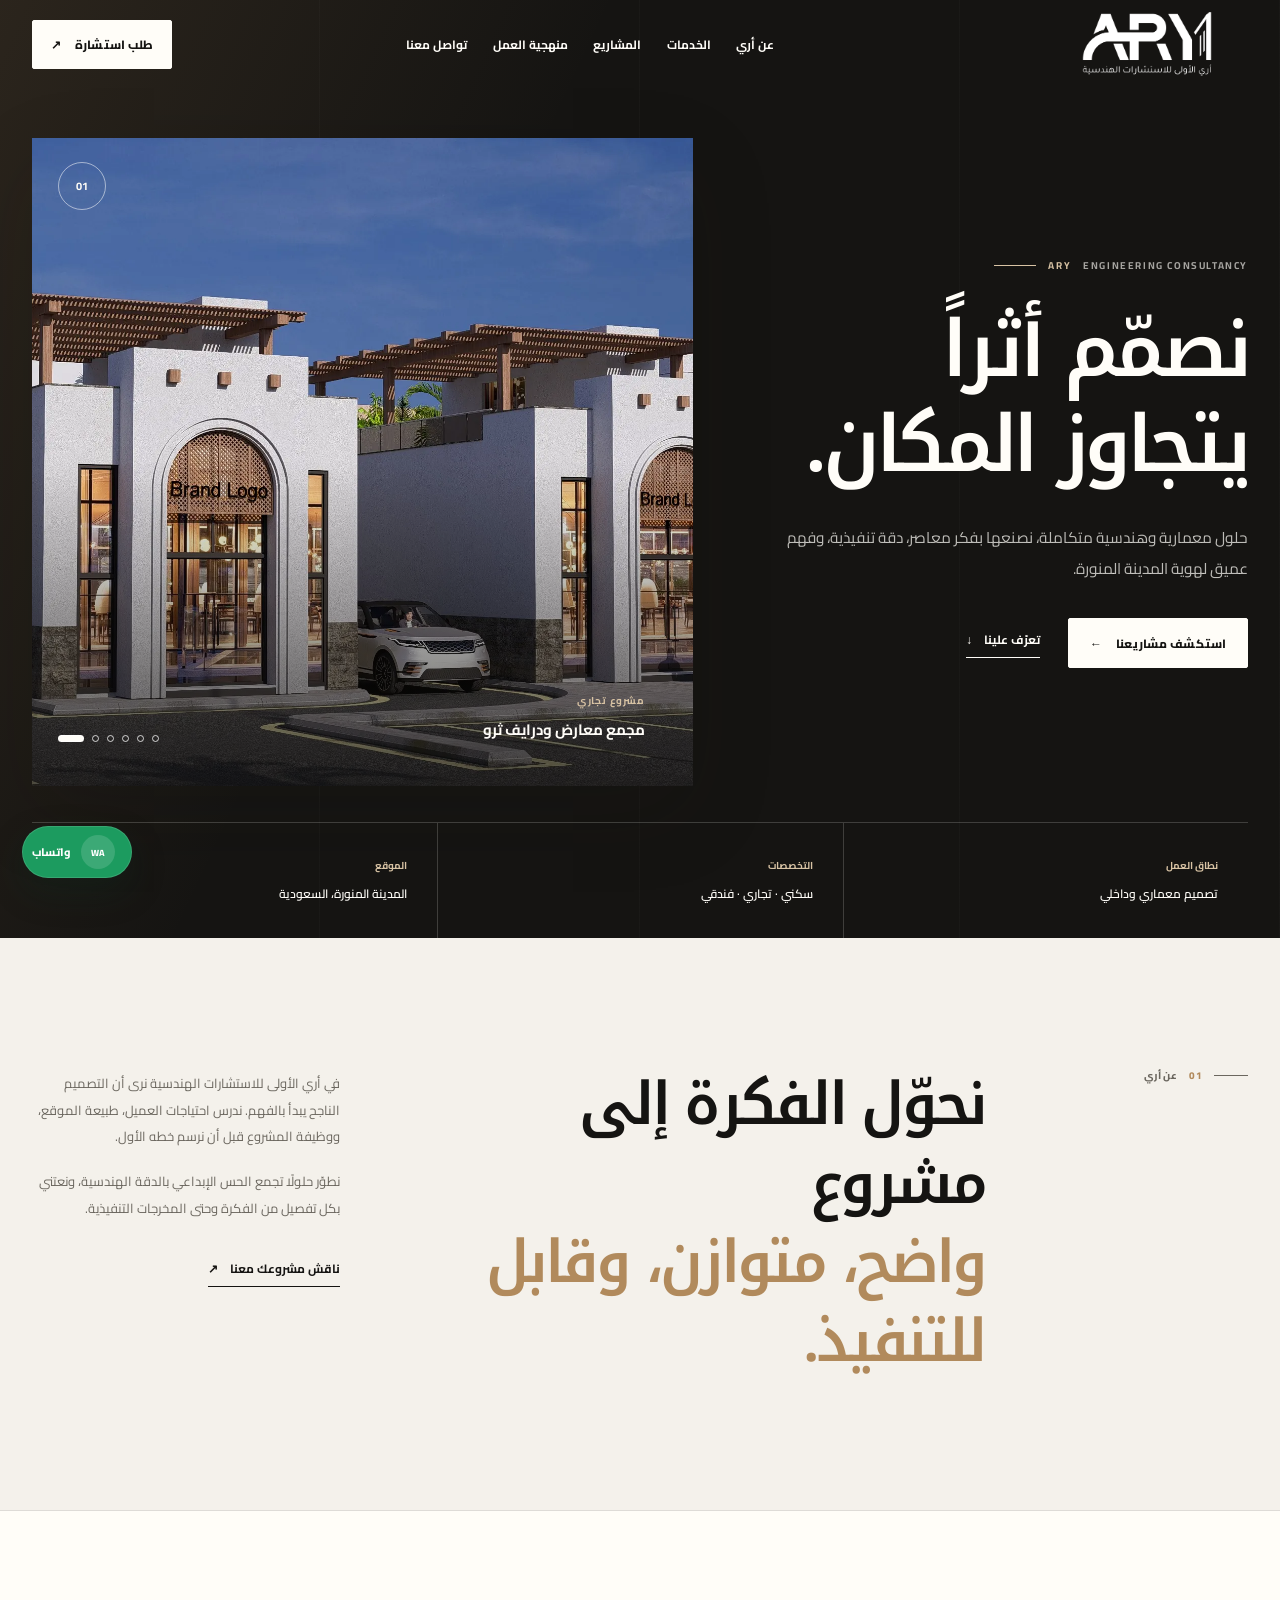
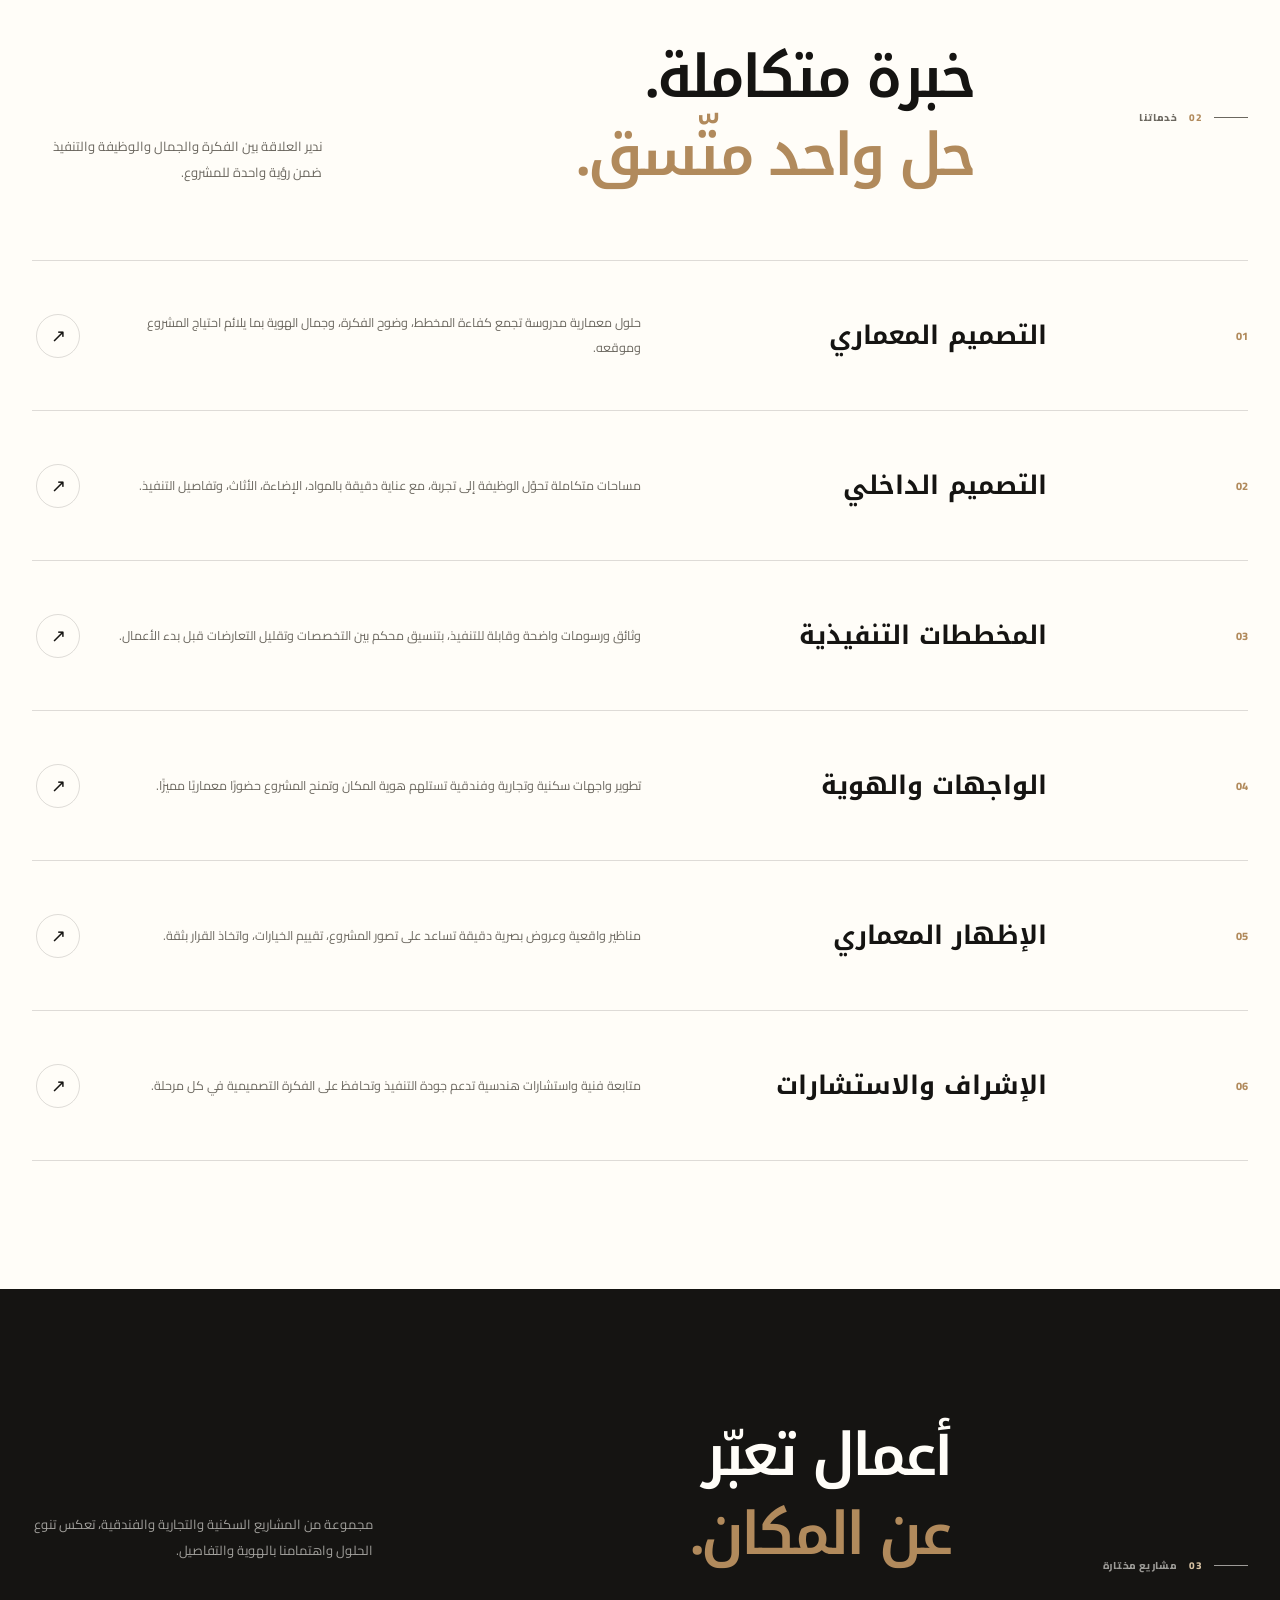
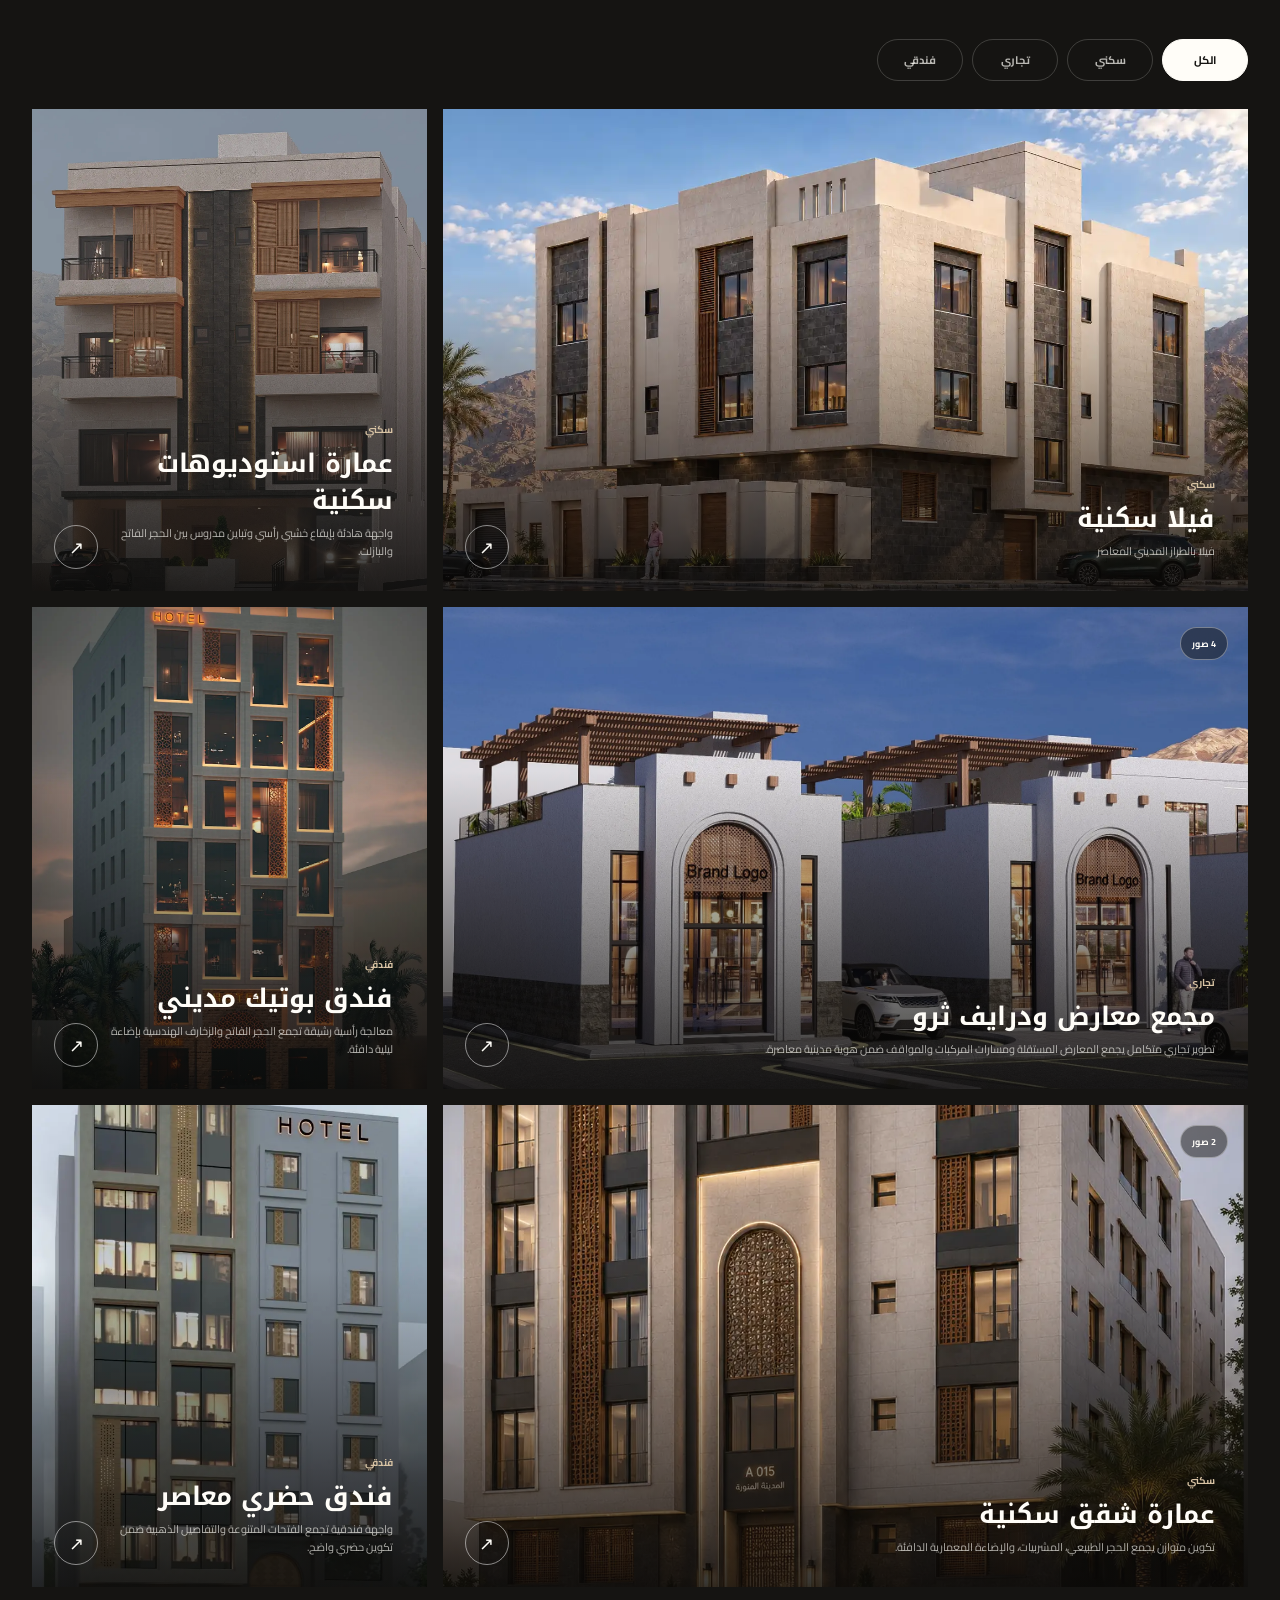
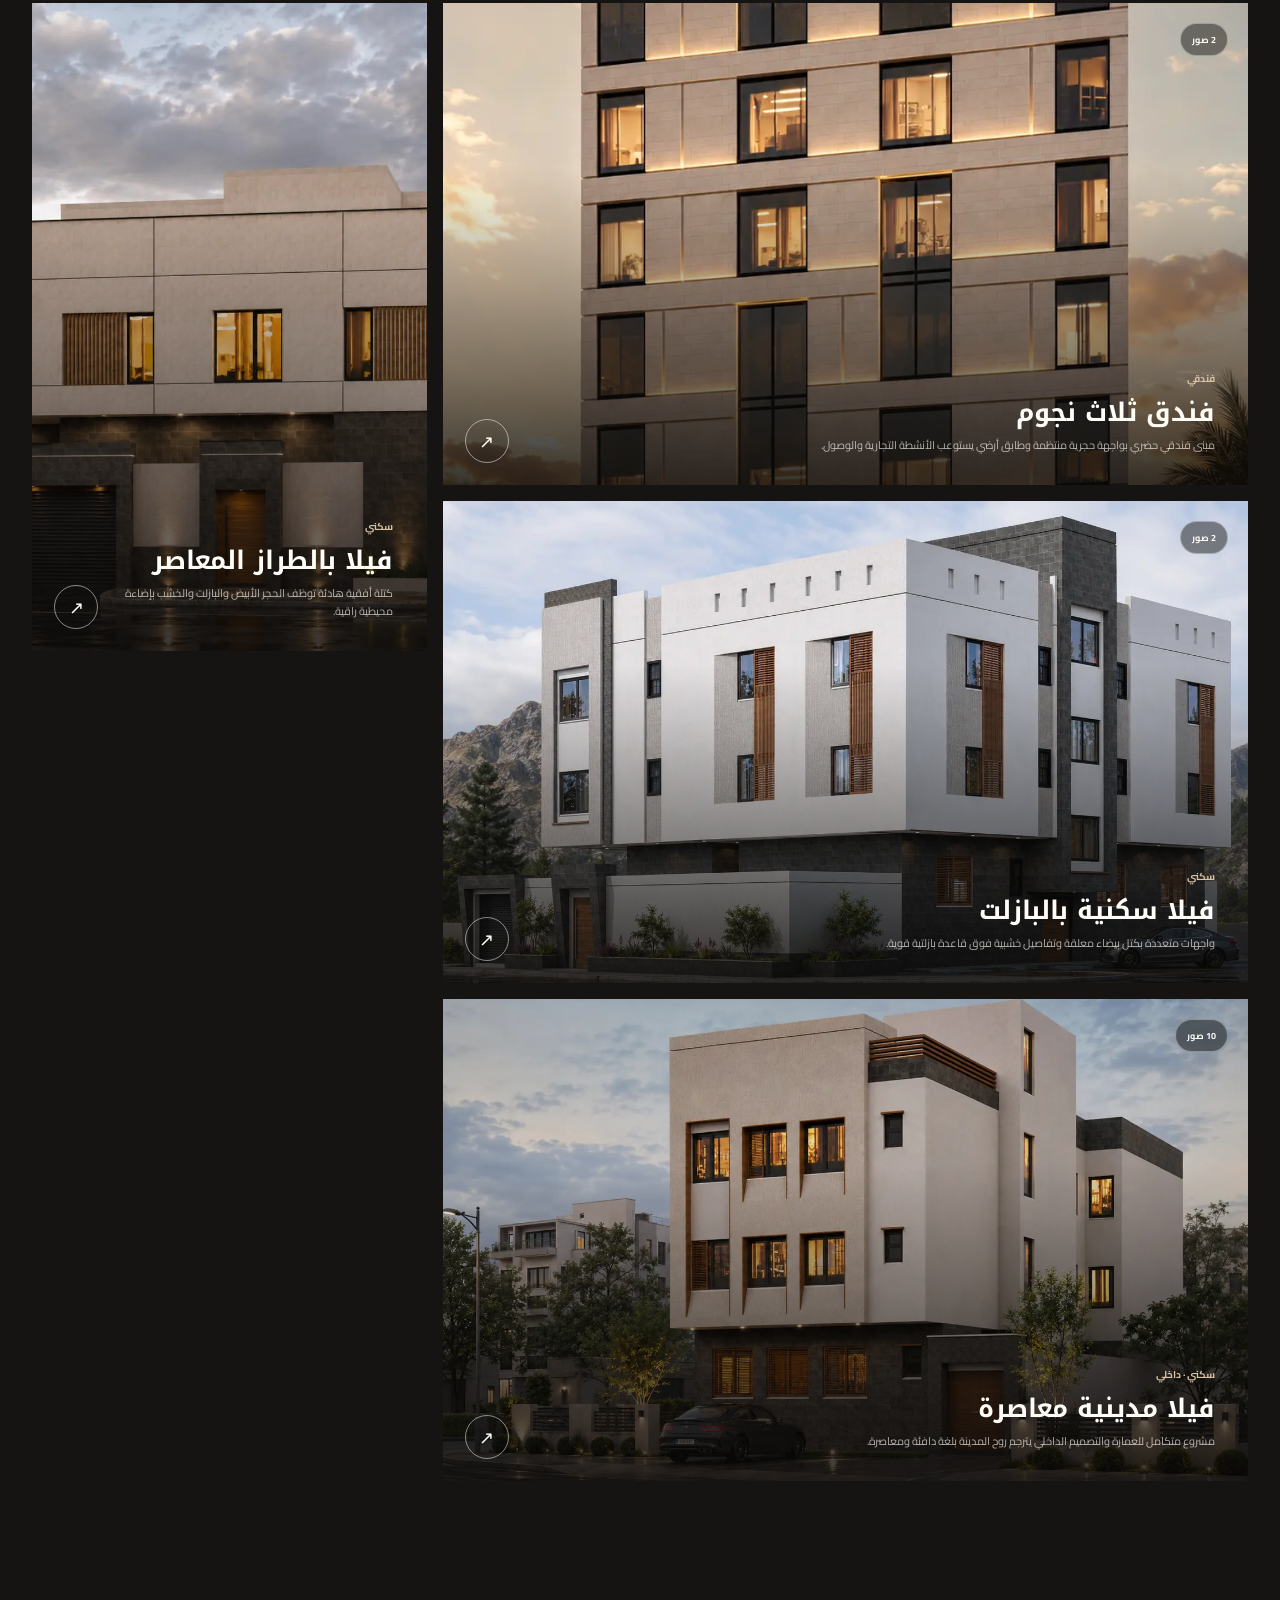
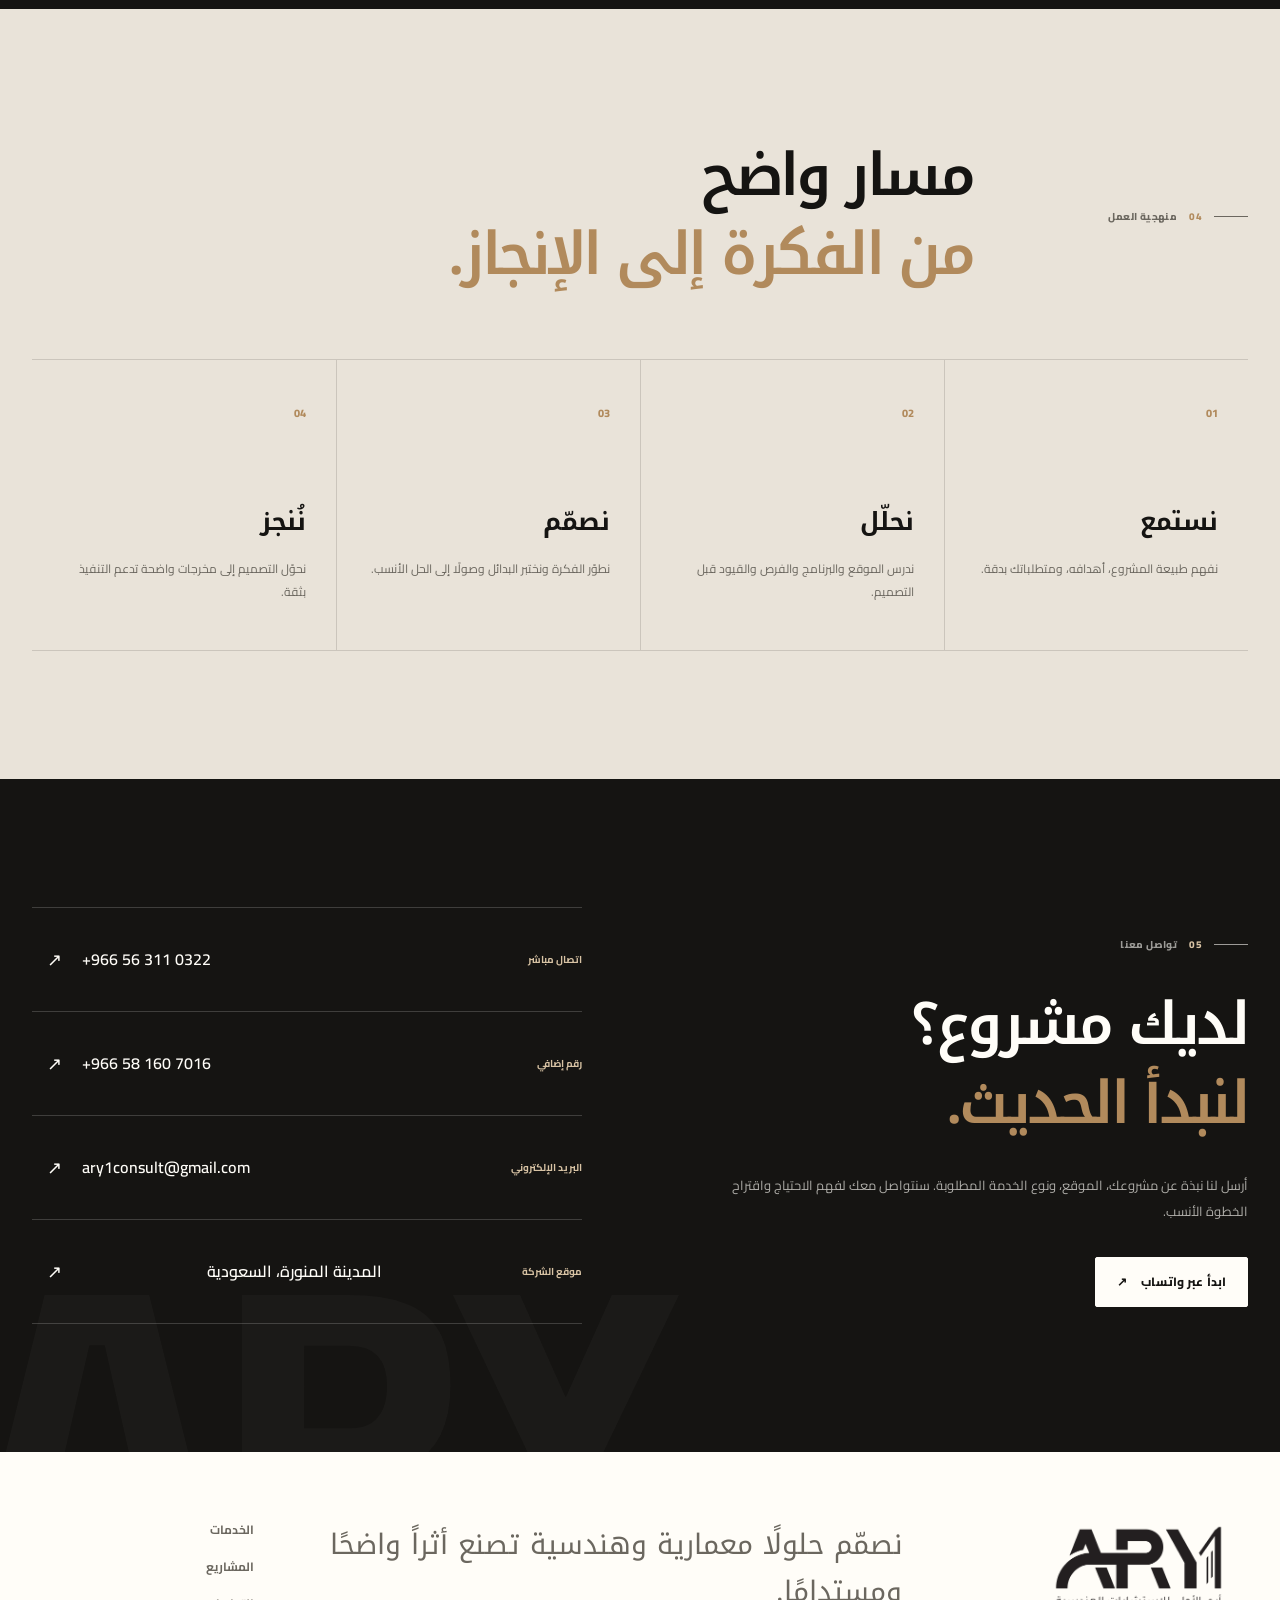
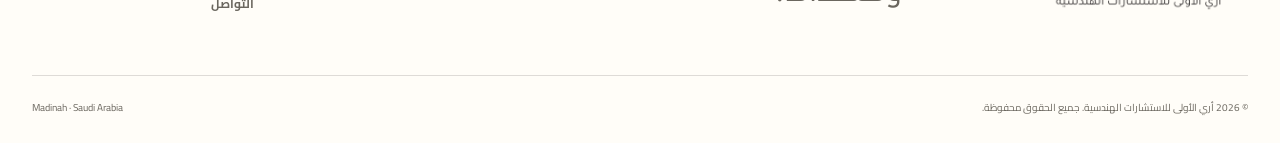
<file: index.html>
<!doctype html>
<html lang="ar" dir="rtl">
  <head>
    <meta charset="utf-8" />
    <meta name="viewport" content="width=device-width, initial-scale=1" />
    <link
      rel="preload"
      href="assets/commercial-drive-through-02.webp"
      as="image"
      fetchpriority="high"
    />
    <link rel="preload" href="assets/ary-logo.png" as="image" />
    <link
      rel="preload"
      href="assets/residential-apartments-02.webp"
      as="image"
      fetchpriority="auto"
    />
    <link
      rel="preload"
      href="assets/hotel-three-star-02.webp"
      as="image"
      fetchpriority="auto"
    />
    <link
      rel="preload"
      href="assets/villa-basalt-02.webp"
      as="image"
      fetchpriority="auto"
    />
    <link
      rel="preload"
      href="assets/villa-madinah-01.webp"
      as="image"
      fetchpriority="auto"
    />
    <link
      rel="preload"
      href="assets/villa-madinah-interior-02.webp"
      as="image"
      fetchpriority="auto"
    />
    <link
      rel="preload"
      href="assets/commercial-drive-through-01.webp"
      as="image"
    />
    <link rel="stylesheet" href="assets/styles.css" />
    <script src="assets/projects.js" defer></script>
    <link
      rel="preload"
      href="https://fonts.googleapis.com/css2?family=Cairo:wght@400;500;600;700;800&amp;family=Noto+Kufi+Arabic:wght@500;600;700&amp;display=swap"
      as="style"
    />
    <title>أري الأولى للاستشارات الهندسية | تصميم معماري وداخلي</title>
    <meta
      name="description"
      content="شركة أري الأولى للاستشارات الهندسية في المدينة المنورة. تصميم معماري، تصميم داخلي، واجهات، مخططات تنفيذية، إظهار وإشراف هندسي."
    />
    <meta
      name="keywords"
      content="استشارات هندسية,تصميم معماري,تصميم داخلي,المدينة المنورة,أري الأولى,مكتب هندسي"
    />
    <meta property="og:title" content="أري الأولى للاستشارات الهندسية" />
    <meta
      property="og:description"
      content="حلول معمارية وهندسية متكاملة تصنع أثراً يتجاوز المكان."
    />
    <meta property="og:site_name" content="أري الأولى للاستشارات الهندسية" />
    <meta property="og:type" content="website" />
    <meta property="og:locale" content="ar_SA" />
    <meta
      property="og:image"
      content="https://ary1media1-max.github.io/ary1media1.github.io/assets/commercial-drive-through-02.webp"
    />
    <meta property="og:image:width" content="1920" />
    <meta property="og:image:height" content="1005" />
    <meta
      property="og:image:alt"
      content="مجمع معارض ودرايف ثرو من تصميم أري الأولى"
    />
    <meta name="twitter:card" content="summary_large_image" />
    <meta name="twitter:title" content="أري الأولى للاستشارات الهندسية" />
    <meta
      name="twitter:description"
      content="حلول معمارية وهندسية متكاملة تصنع أثراً يتجاوز المكان."
    />
    <meta
      name="twitter:image"
      content="https://ary1media1-max.github.io/ary1media1.github.io/assets/commercial-drive-through-02.webp"
    />
    <meta name="twitter:image:width" content="1920" />
    <meta name="twitter:image:height" content="1005" />
    <meta
      name="twitter:image:alt"
      content="مجمع معارض ودرايف ثرو من تصميم أري الأولى"
    />
    <link
      rel="icon"
      href="https://ary1media1-max.github.io/ary1media1.github.io/assets/ary-logo.png"
    />
    <link
      rel="apple-touch-icon"
      href="https://ary1media1-max.github.io/ary1media1.github.io/assets/ary-logo.png"
    />
    <link
      rel="canonical"
      href="https://ary1media1-max.github.io/ary1media1.github.io/"
    />
    <meta name="codex-preview" content="development" />
    <meta name="theme-color" content="#151412" />
    <meta name="format-detection" content="telephone=no" />
    <link rel="preconnect" href="https://fonts.googleapis.com" />
    <link
      rel="preconnect"
      href="https://fonts.gstatic.com"
      crossorigin="anonymous"
    />
    <link
      href="https://fonts.googleapis.com/css2?family=Cairo:wght@400;500;600;700;800&amp;family=Noto+Kufi+Arabic:wght@500;600;700&amp;display=swap"
      rel="stylesheet"
    />
    <script type="application/ld+json">
      {
        "@context": "https://schema.org",
        "@type": "ProfessionalService",
        "name": "شركة أري الأولى للاستشارات الهندسية",
        "alternateName": "Ary Engineering Consultancy",
        "url": "https://ary1media1-max.github.io/ary1media1.github.io/",
        "email": "ary1consult@gmail.com",
        "telephone": "+966563110322",
        "address": {
          "@type": "PostalAddress",
          "addressLocality": "المدينة المنورة",
          "addressCountry": "SA"
        },
        "areaServed": "SA"
      }
    </script>
  </head>
  <body>
    <a class="skip-link" href="#main-content">الانتقال إلى المحتوى</a>
    <header class="site-header" data-header="true">
      <div class="shell header-inner">
        <a class="brand" href="#top" aria-label="أري الأولى — الصفحة الرئيسية"
          ><img
            src="assets/ary-logo.png"
            alt="أري الأولى للاستشارات الهندسية"
            width="1472"
            height="757"
        /></a>
        <nav class="desktop-nav" aria-label="التنقل الرئيسي">
          <a href="#about">عن أري</a><a href="#services">الخدمات</a
          ><a href="#portfolio">المشاريع</a><a href="#process">منهجية العمل</a
          ><a href="#contact">تواصل معنا</a>
        </nav>
        <a
          class="header-cta"
          href="https://wa.me/966563110322?text=%D8%A7%D9%84%D8%B3%D9%84%D8%A7%D9%85%20%D8%B9%D9%84%D9%8A%D9%83%D9%85%D8%8C%20%D8%A3%D8%B1%D8%BA%D8%A8%20%D8%A8%D8%B7%D9%84%D8%A8%20%D8%A7%D8%B3%D8%AA%D8%B4%D8%A7%D8%B1%D8%A9%20%D9%87%D9%86%D8%AF%D8%B3%D9%8A%D8%A9%20%D9%85%D9%86%20%D8%B4%D8%B1%D9%83%D8%A9%20%D8%A3%D8%B1%D9%8A%20%D8%A7%D9%84%D8%A3%D9%88%D9%84%D9%89."
          target="_blank"
          rel="noopener noreferrer"
          ><span>طلب استشارة</span><span aria-hidden="true">↗</span></a
        ><button
          class="menu-toggle"
          type="button"
          aria-expanded="false"
          aria-controls="mobile-nav"
          aria-label="فتح القائمة"
          data-menu-toggle="true"
        >
          <span></span><span></span>
        </button>
      </div>
      <nav
        class="mobile-nav"
        id="mobile-nav"
        aria-label="قائمة الجوال"
        data-mobile-nav="true"
      >
        <div class="shell mobile-nav-inner">
          <a href="#about">عن أري</a><a href="#services">الخدمات</a
          ><a href="#portfolio">المشاريع</a><a href="#process">منهجية العمل</a
          ><a href="#contact">تواصل معنا</a
          ><a
            class="mobile-contact"
            href="https://wa.me/966563110322?text=%D8%A7%D9%84%D8%B3%D9%84%D8%A7%D9%85%20%D8%B9%D9%84%D9%8A%D9%83%D9%85%D8%8C%20%D8%A3%D8%B1%D8%BA%D8%A8%20%D8%A8%D8%B7%D9%84%D8%A8%20%D8%A7%D8%B3%D8%AA%D8%B4%D8%A7%D8%B1%D8%A9%20%D9%87%D9%86%D8%AF%D8%B3%D9%8A%D8%A9%20%D9%85%D9%86%20%D8%B4%D8%B1%D9%83%D8%A9%20%D8%A3%D8%B1%D9%8A%20%D8%A7%D9%84%D8%A3%D9%88%D9%84%D9%89."
            target="_blank"
            rel="noopener noreferrer"
            >ابدأ مشروعك معنا<span aria-hidden="true">↗</span></a
          >
        </div>
      </nav>
    </header>
    <main id="main-content">
      <section class="hero" id="top" aria-labelledby="hero-title">
        <div class="hero-backdrop" aria-hidden="true"></div>
        <div class="shell hero-grid">
          <div class="hero-copy reveal">
            <p class="kicker"><span>ARY</span> Engineering Consultancy</p>
            <h1 id="hero-title">نصمّم أثراً<br />يتجاوز المكان.</h1>
            <p class="hero-lead">
              حلول معمارية وهندسية متكاملة، نصنعها بفكر معاصر، دقة تنفيذية، وفهم
              عميق لهوية المدينة المنورة.
            </p>
            <div class="hero-actions">
              <a class="button button-dark" href="#portfolio"
                >استكشف مشاريعنا <span aria-hidden="true">←</span></a
              ><a class="text-link" href="#about"
                >تعرّف علينا <span aria-hidden="true">↓</span></a
              >
            </div>
          </div>
          <div class="hero-visual reveal" data-hero-slideshow="true">
            <div class="hero-slides">
              <img
                class="hero-slide active"
                src="assets/commercial-drive-through-02.webp"
                alt="مجمع معارض تجارية ودرايف ثرو من تصميم أري الأولى"
                width="1920"
                height="1005"
                fetchpriority="high"
                aria-hidden="false"
                data-hero-slide="true"
                data-category="مشروع تجاري"
                data-title="مجمع معارض ودرايف ثرو"
              /><img
                class="hero-slide"
                src="assets/residential-apartments-02.webp"
                alt="عمارة سكنية معاصرة بطابع مديني"
                width="1122"
                height="1402"
                fetchpriority="auto"
                aria-hidden="true"
                data-hero-slide="true"
                data-category="مشروع سكني"
                data-title="عمارة سكنية بطابع مديني"
              /><img
                class="hero-slide"
                src="assets/hotel-three-star-02.webp"
                alt="فندق ثلاث نجوم بواجهة حجرية معاصرة"
                width="941"
                height="1672"
                fetchpriority="auto"
                aria-hidden="true"
                data-hero-slide="true"
                data-category="مشروع فندقي"
                data-title="فندق ثلاث نجوم"
              /><img
                class="hero-slide"
                src="assets/villa-basalt-02.webp"
                alt="فيلا سكنية معاصرة بالحجر الأبيض والبازلت"
                width="1448"
                height="1086"
                fetchpriority="auto"
                aria-hidden="true"
                data-hero-slide="true"
                data-category="مشروع سكني"
                data-title="فيلا سكنية بالبازلت"
              /><img
                class="hero-slide"
                src="assets/villa-madinah-01.webp"
                alt="فيلا مدينية معاصرة من تصميم أري الأولى"
                width="1402"
                height="1122"
                fetchpriority="auto"
                aria-hidden="true"
                data-hero-slide="true"
                data-category="مشروع متكامل"
                data-title="فيلا مدينية معاصرة"
              /><img
                class="hero-slide"
                src="assets/villa-madinah-interior-02.webp"
                alt="تصميم داخلي لمجلس معاصر بهوية مدينية"
                width="1920"
                height="1080"
                fetchpriority="auto"
                aria-hidden="true"
                data-hero-slide="true"
                data-category="تصميم داخلي"
                data-title="مجلس معاصر بهوية مدينية"
              />
            </div>
            <div class="hero-image-wash" aria-hidden="true"></div>
            <div class="hero-image-label">
              <span data-hero-category="true">مشروع تجاري</span
              ><strong data-hero-title="true">مجمع معارض ودرايف ثرو</strong>
            </div>
            <div
              class="hero-dots"
              role="group"
              aria-label="اختيار صورة المشروع"
            >
              <button
                type="button"
                aria-label="عرض مجمع معارض ودرايف ثرو"
                aria-current="true"
                data-hero-dot="true"
              ></button
              ><button
                type="button"
                aria-label="عرض عمارة سكنية بطابع مديني"
                aria-current="false"
                data-hero-dot="true"
              ></button
              ><button
                type="button"
                aria-label="عرض فندق ثلاث نجوم"
                aria-current="false"
                data-hero-dot="true"
              ></button
              ><button
                type="button"
                aria-label="عرض فيلا سكنية بالبازلت"
                aria-current="false"
                data-hero-dot="true"
              ></button
              ><button
                type="button"
                aria-label="عرض فيلا مدينية معاصرة"
                aria-current="false"
                data-hero-dot="true"
              ></button
              ><button
                type="button"
                aria-label="عرض مجلس معاصر بهوية مدينية"
                aria-current="false"
                data-hero-dot="true"
              ></button>
            </div>
            <div class="hero-index" aria-hidden="true" data-hero-index="true">
              01
            </div>
          </div>
        </div>
        <div class="shell hero-meta reveal" aria-label="مجالات خبرتنا">
          <div><span>نطاق العمل</span><strong>تصميم معماري وداخلي</strong></div>
          <div><span>التخصصات</span><strong>سكني · تجاري · فندقي</strong></div>
          <div>
            <span>الموقع</span><strong>المدينة المنورة، السعودية</strong>
          </div>
        </div>
      </section>
      <section
        class="about section-pad"
        id="about"
        aria-labelledby="about-title"
      >
        <div class="shell about-grid">
          <div class="section-mark reveal">
            <span>01</span><span>عن أري</span>
          </div>
          <div class="about-statement reveal">
            <h2 id="about-title">
              نحوّل الفكرة إلى مشروع<br /><em>واضح، متوازن، وقابل للتنفيذ.</em>
            </h2>
          </div>
          <div class="about-copy reveal">
            <p>
              في أري الأولى للاستشارات الهندسية نرى أن التصميم الناجح يبدأ
              بالفهم. ندرس احتياجات العميل، طبيعة الموقع، ووظيفة المشروع قبل أن
              نرسم خطه الأول.
            </p>
            <p>
              نطوّر حلولًا تجمع الحس الإبداعي بالدقة الهندسية، ونعتني بكل تفصيل
              من الفكرة وحتى المخرجات التنفيذية.
            </p>
            <a class="line-link" href="#contact"
              >ناقش مشروعك معنا <span aria-hidden="true">↗</span></a
            >
          </div>
        </div>
      </section>
      <section
        class="services section-pad"
        id="services"
        aria-labelledby="services-title"
      >
        <div class="shell">
          <div class="section-heading reveal">
            <div class="section-mark"><span>02</span><span>خدماتنا</span></div>
            <div>
              <h2 id="services-title">
                خبرة متكاملة.<br /><em>حل واحد متّسق.</em>
              </h2>
              <p>
                ندير العلاقة بين الفكرة والجمال والوظيفة والتنفيذ ضمن رؤية واحدة
                للمشروع.
              </p>
            </div>
          </div>
          <div class="services-list">
            <article class="service-row reveal">
              <span class="service-number">01</span>
              <h3>التصميم المعماري</h3>
              <p>
                حلول معمارية مدروسة تجمع كفاءة المخطط، وضوح الفكرة، وجمال الهوية
                بما يلائم احتياج المشروع وموقعه.
              </p>
              <span class="service-arrow" aria-hidden="true">↗</span>
            </article>
            <article class="service-row reveal">
              <span class="service-number">02</span>
              <h3>التصميم الداخلي</h3>
              <p>
                مساحات متكاملة تحوّل الوظيفة إلى تجربة، مع عناية دقيقة بالمواد،
                الإضاءة، الأثاث، وتفاصيل التنفيذ.
              </p>
              <span class="service-arrow" aria-hidden="true">↗</span>
            </article>
            <article class="service-row reveal">
              <span class="service-number">03</span>
              <h3>المخططات التنفيذية</h3>
              <p>
                وثائق ورسومات واضحة وقابلة للتنفيذ، بتنسيق محكم بين التخصصات
                وتقليل التعارضات قبل بدء الأعمال.
              </p>
              <span class="service-arrow" aria-hidden="true">↗</span>
            </article>
            <article class="service-row reveal">
              <span class="service-number">04</span>
              <h3>الواجهات والهوية</h3>
              <p>
                تطوير واجهات سكنية وتجارية وفندقية تستلهم هوية المكان وتمنح
                المشروع حضورًا معماريًا مميزًا.
              </p>
              <span class="service-arrow" aria-hidden="true">↗</span>
            </article>
            <article class="service-row reveal">
              <span class="service-number">05</span>
              <h3>الإظهار المعماري</h3>
              <p>
                مناظير واقعية وعروض بصرية دقيقة تساعد على تصور المشروع، تقييم
                الخيارات، واتخاذ القرار بثقة.
              </p>
              <span class="service-arrow" aria-hidden="true">↗</span>
            </article>
            <article class="service-row reveal">
              <span class="service-number">06</span>
              <h3>الإشراف والاستشارات</h3>
              <p>
                متابعة فنية واستشارات هندسية تدعم جودة التنفيذ وتحافظ على الفكرة
                التصميمية في كل مرحلة.
              </p>
              <span class="service-arrow" aria-hidden="true">↗</span>
            </article>
          </div>
        </div>
      </section>
      <section
        class="portfolio section-pad"
        id="portfolio"
        aria-labelledby="portfolio-title"
      >
        <div class="shell">
          <div class="portfolio-head reveal">
            <div class="section-mark light">
              <span>03</span><span>مشاريع مختارة</span>
            </div>
            <h2 id="portfolio-title">أعمال تعبّر<br /><em>عن المكان.</em></h2>
            <p>
              مجموعة من المشاريع السكنية والتجارية والفندقية، تعكس تنوع الحلول
              واهتمامنا بالهوية والتفاصيل.
            </p>
          </div>
          <div
            class="filter-bar reveal"
            role="group"
            aria-label="تصفية المشاريع"
          >
            <button
              type="button"
              class="filter-button active"
              data-filter="all"
              aria-pressed="true"
            >
              الكل</button
            ><button
              type="button"
              class="filter-button"
              data-filter="residential"
              aria-pressed="false"
            >
              سكني</button
            ><button
              type="button"
              class="filter-button"
              data-filter="commercial"
              aria-pressed="false"
            >
              تجاري</button
            ><button
              type="button"
              class="filter-button"
              data-filter="hospitality"
              aria-pressed="false"
            >
              فندقي
            </button>
          </div>
          <div class="project-grid" aria-live="polite">
            <button
              class="project-card wide reveal"
              type="button"
              data-project="true"
              data-category="commercial"
              data-image="assets/commercial-drive-through-01.webp"
              data-images="assets/commercial-drive-through-01.webp|assets/commercial-drive-through-02.webp|assets/commercial-retail-01.webp|assets/commercial-retail-02.webp"
              data-title="مجمع معارض ودرايف ثرو"
              data-description="تطوير تجاري متكامل يجمع المعارض المستقلة ومسارات المركبات والمواقف ضمن هوية مدينية معاصرة."
              data-category-label="تجاري"
              aria-label="عرض مشروع مجمع معارض ودرايف ثرو"
            >
              <img
                src="assets/commercial-drive-through-01.webp"
                alt=""
                width="1920"
                height="1280"
                loading="lazy"
                decoding="async"
              /><span class="project-overlay" aria-hidden="true"></span
              ><span class="project-content"
                ><span class="project-category">تجاري</span
                ><strong>مجمع معارض ودرايف ثرو</strong
                ><small
                  >تطوير تجاري متكامل يجمع المعارض المستقلة ومسارات المركبات
                  والمواقف ضمن هوية مدينية معاصرة.</small
                ></span
              ><span class="project-open" aria-hidden="true">↗</span
              ><span class="project-count" aria-hidden="true"
                >4<!-- -->
                صور</span
              ></button
            ><button
              class="project-card tall reveal"
              type="button"
              data-project="true"
              data-category="residential"
              data-image="assets/residential-studios-01.webp"
              data-images="assets/residential-studios-01.webp"
              data-title="عمارة استوديوهات سكنية"
              data-description="واجهة هادئة بإيقاع خشبي رأسي وتباين مدروس بين الحجر الفاتح والبازلت."
              data-category-label="سكني"
              aria-label="عرض مشروع عمارة استوديوهات سكنية"
            >
              <img
                src="assets/residential-studios-01.webp"
                alt=""
                width="1536"
                height="1920"
                loading="lazy"
                decoding="async"
              /><span class="project-overlay" aria-hidden="true"></span
              ><span class="project-content"
                ><span class="project-category">سكني</span
                ><strong>عمارة استوديوهات سكنية</strong
                ><small
                  >واجهة هادئة بإيقاع خشبي رأسي وتباين مدروس بين الحجر الفاتح
                  والبازلت.</small
                ></span
              ><span class="project-open" aria-hidden="true">↗</span></button
            ><button
              class="project-card standard reveal"
              type="button"
              data-project="true"
              data-category="residential"
              data-image="assets/residential-apartments-01.webp"
              data-images="assets/residential-apartments-01.webp"
              data-title="عمارة شقق سكنية"
              data-description="تكوين متوازن يجمع الحجر الطبيعي، المشربيات، والإضاءة المعمارية الدافئة."
              data-category-label="سكني"
              aria-label="عرض مشروع عمارة شقق سكنية"
            >
              <img
                src="assets/residential-apartments-01.webp"
                alt=""
                width="1114"
                height="1122"
                loading="lazy"
                decoding="async"
              /><span class="project-overlay" aria-hidden="true"></span
              ><span class="project-content"
                ><span class="project-category">سكني</span
                ><strong>عمارة شقق سكنية</strong
                ><small
                  >تكوين متوازن يجمع الحجر الطبيعي، المشربيات، والإضاءة
                  المعمارية الدافئة.</small
                ></span
              ><span class="project-open" aria-hidden="true">↗</span></button
            ><button
              class="project-card tall reveal"
              type="button"
              data-project="true"
              data-category="residential"
              data-image="assets/residential-apartments-02.webp"
              data-images="assets/residential-apartments-02.webp"
              data-title="عمارة سكنية بطابع مديني"
              data-description="واجهة معاصرة تستلهم المشربيات والنسب الرأسية من عمارة المدينة المنورة."
              data-category-label="سكني"
              aria-label="عرض مشروع عمارة سكنية بطابع مديني"
            >
              <img
                src="assets/residential-apartments-02.webp"
                alt=""
                width="1122"
                height="1402"
                loading="lazy"
                decoding="async"
              /><span class="project-overlay" aria-hidden="true"></span
              ><span class="project-content"
                ><span class="project-category">سكني</span
                ><strong>عمارة سكنية بطابع مديني</strong
                ><small
                  >واجهة معاصرة تستلهم المشربيات والنسب الرأسية من عمارة المدينة
                  المنورة.</small
                ></span
              ><span class="project-open" aria-hidden="true">↗</span></button
            ><button
              class="project-card tall reveal"
              type="button"
              data-project="true"
              data-category="hospitality"
              data-image="assets/hotel-three-star-01.webp"
              data-images="assets/hotel-three-star-01.webp|assets/hotel-three-star-02.webp"
              data-title="فندق ثلاث نجوم"
              data-description="مبنى فندقي حضري بواجهة حجرية منتظمة وطابق أرضي يستوعب الأنشطة التجارية والوصول."
              data-category-label="فندقي"
              aria-label="عرض مشروع فندق ثلاث نجوم"
            >
              <img
                src="assets/hotel-three-star-01.webp"
                alt=""
                width="941"
                height="1672"
                loading="lazy"
                decoding="async"
              /><span class="project-overlay" aria-hidden="true"></span
              ><span class="project-content"
                ><span class="project-category">فندقي</span
                ><strong>فندق ثلاث نجوم</strong
                ><small
                  >مبنى فندقي حضري بواجهة حجرية منتظمة وطابق أرضي يستوعب الأنشطة
                  التجارية والوصول.</small
                ></span
              ><span class="project-open" aria-hidden="true">↗</span
              ><span class="project-count" aria-hidden="true"
                >2<!-- -->
                صور</span
              ></button
            ><button
              class="project-card tall reveal"
              type="button"
              data-project="true"
              data-category="hospitality"
              data-image="assets/hotel-boutique-01.webp"
              data-images="assets/hotel-boutique-01.webp"
              data-title="فندق بوتيك مديني"
              data-description="معالجة رأسية رشيقة تجمع الحجر الفاتح والزخارف الهندسية بإضاءة ليلية دافئة."
              data-category-label="فندقي"
              aria-label="عرض مشروع فندق بوتيك مديني"
            >
              <img
                src="assets/hotel-boutique-01.webp"
                alt=""
                width="1280"
                height="1920"
                loading="lazy"
                decoding="async"
              /><span class="project-overlay" aria-hidden="true"></span
              ><span class="project-content"
                ><span class="project-category">فندقي</span
                ><strong>فندق بوتيك مديني</strong
                ><small
                  >معالجة رأسية رشيقة تجمع الحجر الفاتح والزخارف الهندسية بإضاءة
                  ليلية دافئة.</small
                ></span
              ><span class="project-open" aria-hidden="true">↗</span></button
            ><button
              class="project-card tall reveal"
              type="button"
              data-project="true"
              data-category="hospitality"
              data-image="assets/hotel-urban-01.webp"
              data-images="assets/hotel-urban-01.webp"
              data-title="فندق حضري معاصر"
              data-description="واجهة فندقية تجمع الفتحات المتنوعة والتفاصيل الذهبية ضمن تكوين حضري واضح."
              data-category-label="فندقي"
              aria-label="عرض مشروع فندق حضري معاصر"
            >
              <img
                src="assets/hotel-urban-01.webp"
                alt=""
                width="720"
                height="1280"
                loading="lazy"
                decoding="async"
              /><span class="project-overlay" aria-hidden="true"></span
              ><span class="project-content"
                ><span class="project-category">فندقي</span
                ><strong>فندق حضري معاصر</strong
                ><small
                  >واجهة فندقية تجمع الفتحات المتنوعة والتفاصيل الذهبية ضمن
                  تكوين حضري واضح.</small
                ></span
              ><span class="project-open" aria-hidden="true">↗</span></button
            ><button
              class="project-card wide reveal"
              type="button"
              data-project="true"
              data-category="residential"
              data-image="assets/villa-contemporary-01.webp"
              data-images="assets/villa-contemporary-01.webp"
              data-title="فيلا بالطراز المعاصر"
              data-description="كتلة أفقية هادئة توظف الحجر الأبيض والبازلت والخشب بإضاءة محيطية راقية."
              data-category-label="سكني"
              aria-label="عرض مشروع فيلا بالطراز المعاصر"
            >
              <img
                src="assets/villa-contemporary-01.webp"
                alt=""
                width="1402"
                height="1122"
                loading="lazy"
                decoding="async"
              /><span class="project-overlay" aria-hidden="true"></span
              ><span class="project-content"
                ><span class="project-category">سكني</span
                ><strong>فيلا بالطراز المعاصر</strong
                ><small
                  >كتلة أفقية هادئة توظف الحجر الأبيض والبازلت والخشب بإضاءة
                  محيطية راقية.</small
                ></span
              ><span class="project-open" aria-hidden="true">↗</span></button
            ><button
              class="project-card wide reveal"
              type="button"
              data-project="true"
              data-category="residential"
              data-image="assets/villa-basalt-02.webp"
              data-images="assets/villa-basalt-02.webp|assets/villa-basalt-01.webp"
              data-title="فيلا سكنية بالبازلت"
              data-description="واجهات متعددة بكتل بيضاء معلقة وتفاصيل خشبية فوق قاعدة بازلتية قوية."
              data-category-label="سكني"
              aria-label="عرض مشروع فيلا سكنية بالبازلت"
            >
              <img
                src="assets/villa-basalt-02.webp"
                alt=""
                width="1448"
                height="1086"
                loading="lazy"
                decoding="async"
              /><span class="project-overlay" aria-hidden="true"></span
              ><span class="project-content"
                ><span class="project-category">سكني</span
                ><strong>فيلا سكنية بالبازلت</strong
                ><small
                  >واجهات متعددة بكتل بيضاء معلقة وتفاصيل خشبية فوق قاعدة
                  بازلتية قوية.</small
                ></span
              ><span class="project-open" aria-hidden="true">↗</span
              ><span class="project-count" aria-hidden="true"
                >2<!-- -->
                صور</span
              ></button
            ><button
              class="project-card wide reveal"
              type="button"
              data-project="true"
              data-category="residential"
              data-image="assets/villa-madinah-01.webp"
              data-images="assets/villa-madinah-01.webp|assets/villa-madinah-interior-01.webp|assets/villa-madinah-interior-02.webp|assets/villa-madinah-interior-03.webp|assets/villa-madinah-interior-04.webp|assets/villa-madinah-interior-05.webp|assets/villa-madinah-interior-06.webp|assets/villa-madinah-interior-07.webp|assets/villa-madinah-interior-08.webp|assets/villa-madinah-interior-09.webp"
              data-title="فيلا مدينية معاصرة"
              data-description="مشروع متكامل للعمارة والتصميم الداخلي يترجم روح المدينة بلغة دافئة ومعاصرة."
              data-category-label="سكني · داخلي"
              aria-label="عرض مشروع فيلا مدينية معاصرة"
            >
              <img
                src="assets/villa-madinah-01.webp"
                alt=""
                width="1402"
                height="1122"
                loading="lazy"
                decoding="async"
              /><span class="project-overlay" aria-hidden="true"></span
              ><span class="project-content"
                ><span class="project-category">سكني · داخلي</span
                ><strong>فيلا مدينية معاصرة</strong
                ><small
                  >مشروع متكامل للعمارة والتصميم الداخلي يترجم روح المدينة بلغة
                  دافئة ومعاصرة.</small
                ></span
              ><span class="project-open" aria-hidden="true">↗</span
              ><span class="project-count" aria-hidden="true"
                >10<!-- -->
                صور</span
              >
            </button>
          </div>
        </div>
      </section>
      <section
        class="process section-pad"
        id="process"
        aria-labelledby="process-title"
      >
        <div class="shell">
          <div class="section-heading reveal">
            <div class="section-mark">
              <span>04</span><span>منهجية العمل</span>
            </div>
            <div>
              <h2 id="process-title">
                مسار واضح<br /><em>من الفكرة إلى الإنجاز.</em>
              </h2>
            </div>
          </div>
          <div class="process-grid">
            <article class="process-card reveal">
              <span>01</span>
              <h3>نستمع</h3>
              <p>نفهم طبيعة المشروع، أهدافه، ومتطلباتك بدقة.</p>
            </article>
            <article class="process-card reveal">
              <span>02</span>
              <h3>نحلّل</h3>
              <p>ندرس الموقع والبرنامج والفرص والقيود قبل التصميم.</p>
            </article>
            <article class="process-card reveal">
              <span>03</span>
              <h3>نصمّم</h3>
              <p>نطوّر الفكرة ونختبر البدائل وصولًا إلى الحل الأنسب.</p>
            </article>
            <article class="process-card reveal">
              <span>04</span>
              <h3>نُنجز</h3>
              <p>نحوّل التصميم إلى مخرجات واضحة تدعم التنفيذ بثقة.</p>
            </article>
          </div>
        </div>
      </section>
      <section
        class="contact section-pad"
        id="contact"
        aria-labelledby="contact-title"
      >
        <div class="shell contact-shell">
          <div class="contact-intro reveal">
            <div class="section-mark light">
              <span>05</span><span>تواصل معنا</span>
            </div>
            <h2 id="contact-title">لديك مشروع؟<br /><em>لنبدأ الحديث.</em></h2>
            <p>
              أرسل لنا نبذة عن مشروعك، الموقع، ونوع الخدمة المطلوبة. سنتواصل معك
              لفهم الاحتياج واقتراح الخطوة الأنسب.
            </p>
            <a
              class="button button-light"
              href="https://wa.me/966563110322?text=%D8%A7%D9%84%D8%B3%D9%84%D8%A7%D9%85%20%D8%B9%D9%84%D9%8A%D9%83%D9%85%D8%8C%20%D8%A3%D8%B1%D8%BA%D8%A8%20%D8%A8%D8%B7%D9%84%D8%A8%20%D8%A7%D8%B3%D8%AA%D8%B4%D8%A7%D8%B1%D8%A9%20%D9%87%D9%86%D8%AF%D8%B3%D9%8A%D8%A9%20%D9%85%D9%86%20%D8%B4%D8%B1%D9%83%D8%A9%20%D8%A3%D8%B1%D9%8A%20%D8%A7%D9%84%D8%A3%D9%88%D9%84%D9%89."
              target="_blank"
              rel="noopener noreferrer"
              >ابدأ عبر واتساب <span aria-hidden="true">↗</span></a
            >
          </div>
          <div class="contact-cards reveal">
            <a class="contact-row" href="tel:+966563110322"
              ><span class="contact-label">اتصال مباشر</span
              ><strong dir="ltr">+966 56 311 0322</strong
              ><span aria-hidden="true">↗</span></a
            ><a class="contact-row" href="tel:+966581607016"
              ><span class="contact-label">رقم إضافي</span
              ><strong dir="ltr">+966 58 160 7016</strong
              ><span aria-hidden="true">↗</span></a
            ><a class="contact-row" href="mailto:ary1consult@gmail.com"
              ><span class="contact-label">البريد الإلكتروني</span
              ><strong dir="ltr">ary1consult@gmail.com</strong
              ><span aria-hidden="true">↗</span></a
            ><a
              class="contact-row"
              href="https://maps.app.goo.gl/NVrWLvPVU8QQjUFi6"
              target="_blank"
              rel="noopener noreferrer"
              ><span class="contact-label">موقع الشركة</span
              ><strong>المدينة المنورة، السعودية</strong
              ><span aria-hidden="true">↗</span></a
            >
          </div>
        </div>
      </section>
    </main>
    <footer class="site-footer">
      <div class="shell footer-top">
        <a class="footer-brand" href="#top" aria-label="العودة إلى أعلى الصفحة"
          ><img
            src="assets/ary-logo.png"
            alt="أري الأولى للاستشارات الهندسية"
            width="1472"
            height="757"
            loading="lazy"
        /></a>
        <p>نصمّم حلولًا معمارية وهندسية تصنع أثراً واضحًا ومستدامًا.</p>
        <div class="footer-nav" aria-label="روابط سريعة">
          <a href="#services">الخدمات</a><a href="#portfolio">المشاريع</a
          ><a href="#contact">التواصل</a>
        </div>
      </div>
      <div class="shell footer-bottom">
        <small
          >© <span data-year="true">2026</span> أري الأولى للاستشارات الهندسية.
          جميع الحقوق محفوظة.</small
        ><small dir="ltr">Madinah · Saudi Arabia</small>
      </div>
    </footer>
    <a
      class="floating-whatsapp"
      href="https://wa.me/966563110322?text=%D8%A7%D9%84%D8%B3%D9%84%D8%A7%D9%85%20%D8%B9%D9%84%D9%8A%D9%83%D9%85%D8%8C%20%D8%A3%D8%B1%D8%BA%D8%A8%20%D8%A8%D8%B7%D9%84%D8%A8%20%D8%A7%D8%B3%D8%AA%D8%B4%D8%A7%D8%B1%D8%A9%20%D9%87%D9%86%D8%AF%D8%B3%D9%8A%D8%A9%20%D9%85%D9%86%20%D8%B4%D8%B1%D9%83%D8%A9%20%D8%A3%D8%B1%D9%8A%20%D8%A7%D9%84%D8%A3%D9%88%D9%84%D9%89."
      target="_blank"
      rel="noopener noreferrer"
      aria-label="تواصل عبر واتساب"
      ><span aria-hidden="true">WA</span><span>واتساب</span></a
    >
    <dialog
      class="project-dialog"
      id="project-dialog"
      aria-labelledby="dialog-title"
    >
      <div class="dialog-shell">
        <button
          class="dialog-close"
          type="button"
          data-dialog-close="true"
          aria-label="إغلاق المعرض"
        >
          ×</button
        ><button
          class="dialog-arrow dialog-prev"
          type="button"
          data-dialog-prev="true"
          aria-label="الصورة السابقة"
        >
          ›
        </button>
        <figure>
          <div class="dialog-media">
            <img
              data-dialog-image="true"
              src="assets/commercial-drive-through-01.webp"
              alt=""
            /><span class="dialog-counter" data-dialog-counter="true"
              >1 / 1</span
            >
          </div>
          <figcaption>
            <span data-dialog-category="true">مشروع</span>
            <h2 id="dialog-title" data-dialog-title="true">مشروع أري</h2>
            <p data-dialog-description="true"></p>
          </figcaption>
        </figure>
        <button
          class="dialog-arrow dialog-next"
          type="button"
          data-dialog-next="true"
          aria-label="الصورة التالية"
        >
          ‹
        </button>
      </div>
    </dialog>
    <script>
      window.addEventListener(
        "load",
        () => {
          window.requestAnimationFrame(() => {
            const root = document.documentElement;
            root.classList.add("js");

            const header = document.querySelector("[data-header]");
            const menuToggle = document.querySelector("[data-menu-toggle]");
            const mobileNav = document.querySelector("[data-mobile-nav]");
            const mobileLinks = mobileNav
              ? [...mobileNav.querySelectorAll("a")]
              : [];

            const closeMenu = () => {
              if (!menuToggle || !mobileNav) return;
              menuToggle.setAttribute("aria-expanded", "false");
              menuToggle.setAttribute("aria-label", "فتح القائمة");
              mobileNav.classList.remove("open");
              document.body.classList.remove("menu-open");
            };

            menuToggle?.addEventListener("click", () => {
              const isOpen =
                menuToggle.getAttribute("aria-expanded") === "true";
              menuToggle.setAttribute("aria-expanded", String(!isOpen));
              menuToggle.setAttribute(
                "aria-label",
                isOpen ? "فتح القائمة" : "إغلاق القائمة",
              );
              mobileNav?.classList.toggle("open", !isOpen);
              document.body.classList.toggle("menu-open", !isOpen);
            });
            mobileLinks.forEach((link) =>
              link.addEventListener("click", closeMenu),
            );

            const syncHeader = () =>
              header?.classList.toggle("scrolled", window.scrollY > 24);
            syncHeader();
            window.addEventListener("scroll", syncHeader, { passive: true });

            document.querySelectorAll("[data-year]").forEach((node) => {
              node.textContent = String(new Date().getFullYear());
            });

            const slideshow = document.querySelector("[data-hero-slideshow]");
            const heroSlides = slideshow
              ? [...slideshow.querySelectorAll("[data-hero-slide]")]
              : [];
            const heroDots = slideshow
              ? [...slideshow.querySelectorAll("[data-hero-dot]")]
              : [];
            const heroCategory = slideshow?.querySelector(
              "[data-hero-category]",
            );
            const heroTitle = slideshow?.querySelector("[data-hero-title]");
            const heroIndex = slideshow?.querySelector("[data-hero-index]");
            const reduceMotion = window.matchMedia(
              "(prefers-reduced-motion: reduce)",
            ).matches;
            let activeHeroSlide = 0;
            let heroTimer = null;

            const showHeroSlide = (index) => {
              if (!heroSlides.length) return;
              activeHeroSlide = (index + heroSlides.length) % heroSlides.length;
              heroSlides.forEach((slide, slideIndex) => {
                const active = slideIndex === activeHeroSlide;
                slide.classList.toggle("active", active);
                slide.setAttribute("aria-hidden", String(!active));
              });
              heroDots.forEach((dot, dotIndex) => {
                dot.setAttribute(
                  "aria-current",
                  String(dotIndex === activeHeroSlide),
                );
              });
              const activeSlide = heroSlides[activeHeroSlide];
              if (heroCategory)
                heroCategory.textContent = activeSlide.dataset.category || "";
              if (heroTitle)
                heroTitle.textContent = activeSlide.dataset.title || "";
              if (heroIndex)
                heroIndex.textContent = String(activeHeroSlide + 1).padStart(
                  2,
                  "0",
                );
            };

            const stopHeroSlideshow = () => {
              if (!heroTimer) return;
              window.clearInterval(heroTimer);
              heroTimer = null;
            };

            const startHeroSlideshow = () => {
              stopHeroSlideshow();
              if (reduceMotion || heroSlides.length < 2 || document.hidden)
                return;
              heroTimer = window.setInterval(
                () => showHeroSlide(activeHeroSlide + 1),
                3000,
              );
            };

            heroDots.forEach((dot, index) =>
              dot.addEventListener("click", () => {
                showHeroSlide(index);
                startHeroSlideshow();
              }),
            );
            slideshow?.addEventListener("pointerenter", stopHeroSlideshow);
            slideshow?.addEventListener("pointerleave", startHeroSlideshow);
            slideshow?.addEventListener("focusin", stopHeroSlideshow);
            slideshow?.addEventListener("focusout", (event) => {
              if (!slideshow.contains(event.relatedTarget))
                startHeroSlideshow();
            });
            document.addEventListener("visibilitychange", () => {
              if (document.hidden) stopHeroSlideshow();
              else startHeroSlideshow();
            });
            showHeroSlide(0);
            startHeroSlideshow();

            const filterButtons = [
              ...document.querySelectorAll("[data-filter]"),
            ];
            const projectCards = [
              ...document.querySelectorAll("[data-project]"),
            ];
            filterButtons.forEach((button) => {
              button.addEventListener("click", () => {
                const filter = button.dataset.filter;
                filterButtons.forEach((item) => {
                  const active = item === button;
                  item.classList.toggle("active", active);
                  item.setAttribute("aria-pressed", String(active));
                });
                projectCards.forEach((card) => {
                  card.hidden =
                    filter !== "all" && card.dataset.category !== filter;
                });
              });
            });

            const dialog = document.getElementById("project-dialog");
            const dialogImage = dialog?.querySelector("[data-dialog-image]");
            const dialogTitle = dialog?.querySelector("[data-dialog-title]");
            const dialogDescription = dialog?.querySelector(
              "[data-dialog-description]",
            );
            const dialogCategory = dialog?.querySelector(
              "[data-dialog-category]",
            );
            const dialogCounter = dialog?.querySelector(
              "[data-dialog-counter]",
            );
            const dialogPrev = dialog?.querySelector("[data-dialog-prev]");
            const dialogNext = dialog?.querySelector("[data-dialog-next]");
            let currentGallery = [];
            let currentImageIndex = 0;
            let opener = null;

            const renderDialogImage = () => {
              if (!dialogImage || !currentGallery.length) return;
              dialogImage.src = currentGallery[currentImageIndex];
              dialogImage.alt = dialogTitle?.textContent || "";
              if (dialogCounter)
                dialogCounter.textContent =
                  String(currentImageIndex + 1) +
                  " / " +
                  String(currentGallery.length);
              const hasMultipleImages = currentGallery.length > 1;
              dialogPrev?.toggleAttribute("hidden", !hasMultipleImages);
              dialogNext?.toggleAttribute("hidden", !hasMultipleImages);
            };

            const renderProject = (card) => {
              if (
                !card ||
                !dialogImage ||
                !dialogTitle ||
                !dialogDescription ||
                !dialogCategory
              )
                return;
              dialogTitle.textContent = card.dataset.title || "";
              dialogDescription.textContent = card.dataset.description || "";
              dialogCategory.textContent = card.dataset.categoryLabel || "";
              currentGallery = (card.dataset.images || card.dataset.image || "")
                .split("|")
                .filter(Boolean);
              currentImageIndex = 0;
              renderDialogImage();
            };

            const moveProjectImage = (step) => {
              if (!currentGallery.length) return;
              currentImageIndex =
                (currentImageIndex + step + currentGallery.length) %
                currentGallery.length;
              renderDialogImage();
            };

            projectCards.forEach((card) =>
              card.addEventListener("click", () => {
                if (!dialog) return;
                opener = card;
                renderProject(card);
                dialog.showModal();
                document.body.classList.add("dialog-open");
              }),
            );

            dialog
              ?.querySelector("[data-dialog-close]")
              ?.addEventListener("click", () => dialog.close());
            dialogPrev?.addEventListener("click", () => moveProjectImage(-1));
            dialogNext?.addEventListener("click", () => moveProjectImage(1));
            dialog?.addEventListener("click", (event) => {
              if (event.target === dialog) dialog.close();
            });
            dialog?.addEventListener("close", () => {
              document.body.classList.remove("dialog-open");
              opener?.focus();
            });

            document.addEventListener("keydown", (event) => {
              if (
                event.key === "Escape" &&
                mobileNav?.classList.contains("open")
              )
                closeMenu();
              if (!dialog?.open) return;
              if (event.key === "ArrowRight") moveProjectImage(-1);
              if (event.key === "ArrowLeft") moveProjectImage(1);
            });

            if (
              "IntersectionObserver" in window &&
              !window.matchMedia("(prefers-reduced-motion: reduce)").matches
            ) {
              const revealObserver = new IntersectionObserver(
                (entries, observer) => {
                  entries.forEach((entry) => {
                    if (!entry.isIntersecting) return;
                    entry.target.classList.add("revealed");
                    observer.unobserve(entry.target);
                  });
                },
                { threshold: 0.12, rootMargin: "0px 0px -45px" },
              );
              document
                .querySelectorAll(".reveal")
                .forEach((element) => revealObserver.observe(element));
            } else {
              document
                .querySelectorAll(".reveal")
                .forEach((element) => element.classList.add("revealed"));
            }

            const sections = [...document.querySelectorAll("main section[id]")];
            const navLinks = [
              ...document.querySelectorAll('.desktop-nav a[href^="#"]'),
            ];
            if ("IntersectionObserver" in window) {
              const navObserver = new IntersectionObserver(
                (entries) => {
                  const visible = entries
                    .filter((entry) => entry.isIntersecting)
                    .sort(
                      (a, b) => b.intersectionRatio - a.intersectionRatio,
                    )[0];
                  if (!visible) return;
                  navLinks.forEach((link) =>
                    link.classList.toggle(
                      "active",
                      link.getAttribute("href") === "#" + visible.target.id,
                    ),
                  );
                },
                { rootMargin: "-25% 0px -60%", threshold: [0.02, 0.25] },
              );
              sections.forEach((section) => navObserver.observe(section));
            }
          });
        },
        { once: true },
      );
    </script>
  </body>
</html>
</file>
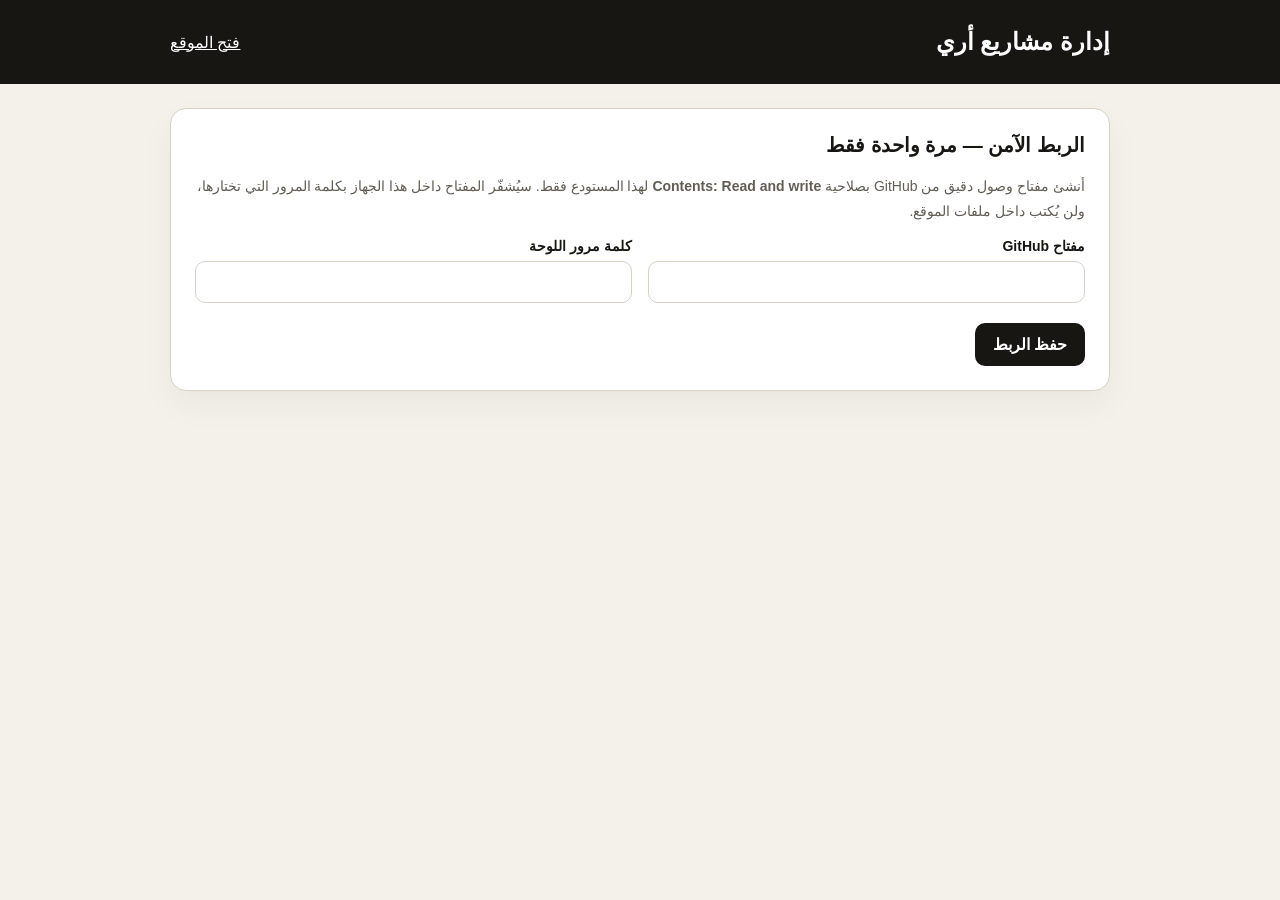
<file: admin.html>
<!doctype html>
<html lang="ar" dir="rtl">
<head>
  <meta charset="utf-8"><meta name="viewport" content="width=device-width,initial-scale=1">
  <meta name="robots" content="noindex,nofollow"><title>إدارة مشاريع أري</title>
  <style>
    :root{--ink:#171613;--gold:#b28a52;--paper:#f4f1ea;--line:#d8d1c4;--danger:#9b2c2c}*{box-sizing:border-box}body{margin:0;background:var(--paper);color:var(--ink);font-family:Tahoma,Arial,sans-serif}.shell{width:min(940px,calc(100% - 32px));margin:auto}header{background:#171613;color:#fff;padding:28px 0}header .shell{display:flex;justify-content:space-between;align-items:center}h1{font-size:24px;margin:0}header a{color:#fff}.card{background:#fff;border:1px solid var(--line);border-radius:16px;padding:24px;margin:24px 0;box-shadow:0 14px 34px #0000000b}h2{margin-top:0;font-size:20px}.grid{display:grid;grid-template-columns:1fr 1fr;gap:16px}.full{grid-column:1/-1}label{display:grid;gap:7px;font-weight:700;font-size:14px}input,select,textarea,button{font:inherit}input,select,textarea{width:100%;border:1px solid var(--line);border-radius:10px;padding:12px;background:#fff}textarea{min-height:100px;resize:vertical}.actions{display:flex;gap:10px;flex-wrap:wrap;margin-top:20px}button{border:0;border-radius:10px;padding:12px 18px;cursor:pointer;font-weight:700}.primary{background:var(--ink);color:#fff}.secondary{background:#e9e3d8}.danger{background:#f8dddd;color:var(--danger)}.status{margin-top:14px;padding:12px;border-radius:10px;background:#eee;display:none}.status.show{display:block}.projects{display:grid;gap:10px}.project{display:flex;align-items:center;gap:12px;border:1px solid var(--line);padding:10px;border-radius:12px}.project img{width:76px;height:58px;object-fit:cover;border-radius:8px}.project div{flex:1}.project strong,.project small{display:block}.setup-note{color:#625d54;font-size:14px;line-height:1.8}#manager[hidden],#setup[hidden]{display:none}@media(max-width:650px){.grid{grid-template-columns:1fr}.full{grid-column:auto}.project{align-items:flex-start}header .shell{align-items:flex-start}}
  </style>
</head>
<body>
<header><div class="shell"><h1>إدارة مشاريع أري</h1><a href="./">فتح الموقع</a></div></header>
<main class="shell">
  <section class="card" id="setup">
    <h2>الربط الآمن — مرة واحدة فقط</h2>
    <p class="setup-note">أنشئ مفتاح وصول دقيق من GitHub بصلاحية <b>Contents: Read and write</b> لهذا المستودع فقط. سيُشفّر المفتاح داخل هذا الجهاز بكلمة المرور التي تختارها، ولن يُكتب داخل ملفات الموقع.</p>
    <div class="grid"><label>مفتاح GitHub<input id="token" type="password" autocomplete="off"></label><label>كلمة مرور اللوحة<input id="new-password" type="password" minlength="8" autocomplete="new-password"></label></div>
    <div class="actions"><button class="primary" id="save-setup">حفظ الربط</button></div>
  </section>
  <section class="card" id="unlock" hidden><h2>تسجيل الدخول</h2><div class="grid"><label>كلمة المرور<input id="password" type="password" autocomplete="current-password"></label></div><div class="actions"><button class="primary" id="login">دخول</button><button class="secondary" id="reset">إعادة ضبط الربط</button></div></section>
  <div id="manager" hidden>
    <section class="card"><h2>إضافة مشروع جديد</h2><form id="project-form"><div class="grid"><label>اسم المشروع<input name="title" required></label><label>التصنيف<select name="category"><option value="residential">سكني</option><option value="commercial">تجاري</option><option value="hospitality">فندقي</option><option value="interior">تصميم داخلي</option></select></label><label class="full">وصف مختصر<textarea name="description" required></textarea></label><label class="full">صور المشروع<input name="images" type="file" accept="image/*" multiple required></label><label><span>إظهار في سلايد البداية</span><input name="featured" type="checkbox" style="width:auto"></label></div><div class="actions"><button class="primary" type="submit">رفع ونشر المشروع</button></div></form><div class="status" id="status"></div></section>
    <section class="card"><h2>المشاريع الحالية</h2><div class="projects" id="projects"></div></section>
  </div>
</main>
<script>
const OWNER='ary1media1-max',REPO='ary1media1.github.io',BRANCH='main';let token='',projects=[];
const enc=new TextEncoder(),dec=new TextDecoder();
const bytes=a=>Uint8Array.from(atob(a),c=>c.charCodeAt(0)),b64=a=>btoa(String.fromCharCode(...new Uint8Array(a)));
async function key(password,salt){const base=await crypto.subtle.importKey('raw',enc.encode(password),'PBKDF2',false,['deriveKey']);return crypto.subtle.deriveKey({name:'PBKDF2',salt,iterations:180000,hash:'SHA-256'},base,{name:'AES-GCM',length:256},false,['encrypt','decrypt'])}
async function seal(value,password){const salt=crypto.getRandomValues(new Uint8Array(16)),iv=crypto.getRandomValues(new Uint8Array(12)),data=await crypto.subtle.encrypt({name:'AES-GCM',iv},await key(password,salt),enc.encode(value));return JSON.stringify({salt:b64(salt),iv:b64(iv),data:b64(data)})}
async function openSeal(value,password){const x=JSON.parse(value);return dec.decode(await crypto.subtle.decrypt({name:'AES-GCM',iv:bytes(x.iv)},await key(password,bytes(x.salt)),bytes(x.data)))}
const api=async(path,options={})=>{const response=await fetch(`https://api.github.com/repos/${OWNER}/${REPO}/contents/${path}`,{...options,headers:{Authorization:`Bearer ${token}`,Accept:'application/vnd.github+json','X-GitHub-Api-Version':'2022-11-28',...(options.headers||{})}});if(!response.ok)throw new Error((await response.json()).message||'تعذر الاتصال بـ GitHub');return response.json()};
const setStatus=(message,error=false)=>{const el=document.querySelector('#status');el.textContent=message;el.style.background=error?'#f8dddd':'#e4f3e7';el.classList.add('show')};
async function put(path,content,message){let sha;try{sha=(await api(path)).sha}catch(e){}return api(path,{method:'PUT',body:JSON.stringify({message,content:btoa(unescape(encodeURIComponent(content))),branch:BRANCH,...(sha?{sha}:{})})})}
async function putBinary(path,file){let sha;try{sha=(await api(path)).sha}catch(e){}const raw=new Uint8Array(await file.arrayBuffer());return api(path,{method:'PUT',body:JSON.stringify({message:`Add ${path}`,content:b64(raw),branch:BRANCH,...(sha?{sha}:{})})})}
async function load(){projects=await fetch(`projects.json?t=${Date.now()}`,{cache:'no-store'}).then(r=>r.json());render()}
function render(){document.querySelector('#projects').innerHTML=projects.map((p,i)=>`<div class="project"><img src="${p.images[0]}" alt=""><div><strong>${p.title}</strong><small>${p.categoryLabel} · ${p.images.length} صور</small></div><button class="danger" data-delete="${i}">حذف</button></div>`).join('');document.querySelectorAll('[data-delete]').forEach(b=>b.onclick=()=>removeProject(+b.dataset.delete))}
async function removeProject(index){if(!confirm(`حذف مشروع «${projects[index].title}» من المعرض؟`))return;projects.splice(index,1);await put('projects.json',JSON.stringify(projects,null,2),'Remove project');render();alert('تم حذف المشروع، وسيظهر التحديث خلال دقائق.')}
document.querySelector('#save-setup').onclick=async()=>{const t=document.querySelector('#token').value.trim(),p=document.querySelector('#new-password').value;if(!t||p.length<8)return alert('أدخل المفتاح وكلمة مرور من 8 أحرف على الأقل.');localStorage.aryAdmin=await seal(t,p);location.reload()};
document.querySelector('#login').onclick=async()=>{try{token=await openSeal(localStorage.aryAdmin,document.querySelector('#password').value);await api('projects.json');document.querySelector('#unlock').hidden=true;document.querySelector('#manager').hidden=false;await load()}catch(e){alert('كلمة المرور غير صحيحة أو انتهت صلاحية مفتاح GitHub.')}};
document.querySelector('#reset').onclick=()=>{if(confirm('إزالة الربط المحفوظ من هذا الجهاز؟')){localStorage.removeItem('aryAdmin');location.reload()}};
document.querySelector('#project-form').onsubmit=async(e)=>{e.preventDefault();const form=e.currentTarget,files=[...form.images.files];if(!files.length)return;try{setStatus('جاري رفع الصور…');const slug=`project-${Date.now()}`,paths=[];for(let i=0;i<files.length;i++){const ext=(files[i].name.split('.').pop()||'jpg').toLowerCase();const path=`assets/projects/${slug}-${String(i+1).padStart(2,'0')}.${ext}`;await putBinary(path,files[i]);paths.push(path)}const labels={residential:'سكني',commercial:'تجاري',hospitality:'فندقي',interior:'تصميم داخلي'};projects.unshift({id:slug,title:form.title.value.trim(),category:form.category.value,categoryLabel:labels[form.category.value],description:form.description.value.trim(),images:paths,featured:form.featured.checked});setStatus('جاري تحديث المعرض…');await put('projects.json',JSON.stringify(projects,null,2),`Add project: ${form.title.value.trim()}`);form.reset();render();setStatus('تم نشر المشروع بنجاح. سيظهر في الموقع خلال دقائق.')}catch(error){setStatus(error.message,true)}};
if(localStorage.aryAdmin){document.querySelector('#setup').hidden=true;document.querySelector('#unlock').hidden=false}
</script>
</body></html>
</file>
<file: assets/styles.css>
:root {
  --ink: #151412;
  --ink-soft: #292722;
  --paper: #f4f1eb;
  --paper-deep: #e9e3d9;
  --white: #fffdf8;
  --sand: #b18a5c;
  --sand-light: #d8c3a4;
  --muted: #6b675f;
  --line: rgba(21, 20, 18, 0.14);
  --line-light: rgba(255, 253, 248, 0.18);
  --shadow: 0 28px 80px rgba(27, 22, 15, 0.14);
  --shell: 1320px;
  --header-h: 88px;
}

* {
  box-sizing: border-box;
}

html {
  scroll-behavior: smooth;
  scroll-padding-top: calc(var(--header-h) + 24px);
  background: var(--paper);
}

body {
  margin: 0;
  overflow-x: hidden;
  background:
    radial-gradient(circle at 8% 4%, rgba(177, 138, 92, 0.09), transparent 24rem),
    var(--paper);
  color: var(--ink);
  font-family: "Cairo", Tahoma, Arial, sans-serif;
  text-rendering: optimizeLegibility;
  -webkit-font-smoothing: antialiased;
}

body.menu-open,
body.dialog-open {
  overflow: hidden;
}

button,
a {
  font: inherit;
}

button {
  color: inherit;
}

a {
  color: inherit;
  text-decoration: none;
}

img {
  display: block;
  max-width: 100%;
}

::selection {
  background: var(--sand);
  color: var(--white);
}

:focus-visible {
  outline: 3px solid var(--sand);
  outline-offset: 4px;
}

.shell {
  width: min(calc(100% - 64px), var(--shell));
  margin-inline: auto;
}

.section-pad {
  padding-block: clamp(88px, 10vw, 150px);
}

.skip-link {
  position: fixed;
  z-index: 999;
  top: 12px;
  right: 12px;
  padding: 12px 18px;
  border-radius: 4px;
  background: var(--white);
  color: var(--ink);
  font-size: 13px;
  font-weight: 800;
  transform: translateY(-160%);
  transition: transform 180ms ease;
}

.skip-link:focus {
  transform: translateY(0);
}

.site-header {
  position: fixed;
  z-index: 100;
  inset: 0 0 auto;
  border-bottom: 1px solid transparent;
  color: var(--white);
  transition: background 300ms ease, color 300ms ease, border-color 300ms ease, box-shadow 300ms ease;
}

.site-header.scrolled,
.site-header:has(.mobile-nav.open) {
  border-color: var(--line);
  background: rgba(244, 241, 235, 0.94);
  color: var(--ink);
  box-shadow: 0 12px 40px rgba(20, 17, 12, 0.07);
  backdrop-filter: blur(18px);
}

.header-inner {
  min-height: var(--header-h);
  display: grid;
  grid-template-columns: 240px 1fr auto;
  align-items: center;
  gap: 28px;
}

.brand {
  width: 202px;
  height: 70px;
  display: flex;
  align-items: center;
  overflow: hidden;
}

.brand img,
.footer-brand img {
  width: 100%;
  height: 100%;
  object-fit: contain;
  filter: brightness(0) invert(1);
  transition: filter 300ms ease;
}

.site-header.scrolled .brand img,
.site-header:has(.mobile-nav.open) .brand img,
.footer-brand img {
  filter: none;
}

.desktop-nav {
  justify-self: center;
  display: flex;
  align-items: center;
  gap: clamp(16px, 2vw, 34px);
}

.desktop-nav a {
  position: relative;
  padding-block: 9px;
  font-size: 12px;
  font-weight: 700;
  white-space: nowrap;
}

.desktop-nav a::after {
  content: "";
  position: absolute;
  right: 0;
  bottom: 2px;
  width: 100%;
  height: 1px;
  background: currentColor;
  transform: scaleX(0);
  transform-origin: right;
  transition: transform 220ms ease;
}

.desktop-nav a:hover::after,
.desktop-nav a.active::after {
  transform: scaleX(1);
}

.header-cta,
.button {
  display: inline-flex;
  align-items: center;
  justify-content: center;
  gap: 14px;
  min-height: 50px;
  padding: 12px 21px;
  border: 1px solid currentColor;
  border-radius: 2px;
  font-size: 12px;
  font-weight: 800;
  letter-spacing: 0.01em;
  transition: transform 220ms ease, background 220ms ease, color 220ms ease;
}

.header-cta:hover,
.button:hover {
  transform: translateY(-2px);
}

.header-cta {
  min-height: 44px;
  padding-inline: 18px;
}

.site-header:not(.scrolled) .header-cta {
  background: var(--white);
  border-color: var(--white);
  color: var(--ink);
}

.site-header.scrolled .header-cta {
  background: var(--ink);
  border-color: var(--ink);
  color: var(--white);
}

.menu-toggle {
  display: none;
  width: 48px;
  height: 48px;
  border: 1px solid currentColor;
  border-radius: 50%;
  background: transparent;
  cursor: pointer;
  place-items: center;
  align-content: center;
  gap: 6px;
}

.menu-toggle span {
  width: 18px;
  height: 1px;
  display: block;
  background: currentColor;
  transition: transform 220ms ease;
}

.menu-toggle[aria-expanded="true"] span:first-child {
  transform: translateY(3.5px) rotate(45deg);
}

.menu-toggle[aria-expanded="true"] span:last-child {
  transform: translateY(-3.5px) rotate(-45deg);
}

.mobile-nav {
  max-height: 0;
  overflow: hidden;
  border-top: 1px solid transparent;
  background: var(--paper);
  color: var(--ink);
  opacity: 0;
  visibility: hidden;
  transition: max-height 340ms ease, opacity 200ms ease, visibility 200ms ease, border-color 200ms ease;
}

.mobile-nav.open {
  max-height: calc(100vh - var(--header-h));
  border-color: var(--line);
  opacity: 1;
  visibility: visible;
}

.mobile-nav-inner {
  display: grid;
  padding-block: 18px 32px;
}

.mobile-nav a {
  display: flex;
  align-items: center;
  justify-content: space-between;
  padding-block: 14px;
  border-bottom: 1px solid var(--line);
  font-family: "Noto Kufi Arabic", "Cairo", sans-serif;
  font-size: clamp(20px, 5vw, 30px);
  font-weight: 600;
}

.mobile-nav .mobile-contact {
  margin-top: 18px;
  padding: 16px 18px;
  border: 0;
  background: var(--ink);
  color: var(--white);
  font-family: "Cairo", sans-serif;
  font-size: 13px;
}

.hero {
  position: relative;
  min-height: 100svh;
  overflow: hidden;
  background: var(--ink);
  color: var(--white);
}

.hero-backdrop {
  position: absolute;
  inset: 0;
  background:
    linear-gradient(115deg, rgba(177, 138, 92, 0.14), transparent 36%),
    repeating-linear-gradient(90deg, transparent 0, transparent calc(25% - 1px), rgba(255, 255, 255, 0.04) 25%);
}

.hero-grid {
  position: relative;
  z-index: 1;
  min-height: calc(100svh - 116px);
  padding-top: calc(var(--header-h) + 50px);
  padding-bottom: 36px;
  display: grid;
  grid-template-columns: 0.84fr 1.16fr;
  gap: clamp(38px, 6vw, 92px);
  align-items: center;
}

.hero-copy {
  max-width: 560px;
  padding-block: 40px;
}

.kicker {
  margin: 0 0 28px;
  display: flex;
  align-items: center;
  gap: 12px;
  color: rgba(255, 253, 248, 0.62);
  direction: ltr;
  justify-content: flex-end;
  font-size: 10px;
  font-weight: 700;
  letter-spacing: 0.16em;
  text-transform: uppercase;
}

.kicker::before {
  content: "";
  width: 42px;
  height: 1px;
  background: var(--sand-light);
}

.kicker span {
  color: var(--sand-light);
}

.hero h1,
.section-heading h2,
.about-statement h2,
.portfolio-head h2,
.contact-intro h2 {
  margin: 0;
  font-family: "Noto Kufi Arabic", "Cairo", sans-serif;
  font-weight: 600;
  letter-spacing: -0.055em;
}

.hero h1 {
  max-width: 600px;
  font-size: clamp(48px, 6.1vw, 92px);
  line-height: 1.22;
}

.hero-lead {
  max-width: 560px;
  margin: 30px 0 0;
  color: rgba(255, 253, 248, 0.72);
  font-size: clamp(14px, 1.2vw, 17px);
  line-height: 2;
}

.hero-actions {
  margin-top: 34px;
  display: flex;
  align-items: center;
  gap: 28px;
  flex-wrap: wrap;
}

.button-dark {
  border-color: var(--white);
  background: var(--white);
  color: var(--ink);
}

.button-dark:hover {
  background: transparent;
  color: var(--white);
}

.button-light {
  border-color: var(--white);
  background: var(--white);
  color: var(--ink);
}

.button-light:hover {
  background: transparent;
  color: var(--white);
}

.text-link,
.line-link {
  display: inline-flex;
  align-items: center;
  gap: 12px;
  padding-bottom: 6px;
  border-bottom: 1px solid currentColor;
  font-size: 12px;
  font-weight: 700;
}

.hero-visual {
  position: relative;
  height: min(72svh, 760px);
  min-height: 500px;
  overflow: hidden;
  background: #37342e;
  box-shadow: var(--shadow);
}

.hero-slides {
  position: absolute;
  inset: 0;
}

.hero-slide {
  position: absolute;
  inset: 0;
  width: 100%;
  height: 100%;
  object-fit: cover;
  opacity: 0;
  transform: scale(1.025);
  transition:
    opacity 850ms ease,
    transform 3.2s cubic-bezier(0.2, 0.72, 0.2, 1);
}

.hero-slide.active {
  z-index: 1;
  opacity: 1;
  transform: scale(1);
}

.hero-visual:hover .hero-slide.active {
  transform: scale(1.018);
}

.hero-image-wash {
  position: absolute;
  z-index: 2;
  inset: 0;
  background: linear-gradient(180deg, transparent 50%, rgba(12, 11, 9, 0.72));
  pointer-events: none;
}

.hero-image-label {
  position: absolute;
  z-index: 3;
  right: clamp(22px, 4vw, 48px);
  bottom: clamp(22px, 4vw, 42px);
}

.hero-image-label span,
.hero-image-label strong {
  display: block;
}

.hero-image-label span {
  color: var(--sand-light);
  font-size: 10px;
  font-weight: 700;
  letter-spacing: 0.08em;
}

.hero-image-label strong {
  margin-top: 5px;
  font-size: 15px;
}

.hero-index {
  position: absolute;
  z-index: 3;
  top: 24px;
  left: 26px;
  width: 48px;
  height: 48px;
  display: grid;
  place-items: center;
  border: 1px solid rgba(255, 255, 255, 0.52);
  border-radius: 50%;
  font-size: 11px;
  font-weight: 700;
}

.hero-dots {
  position: absolute;
  z-index: 4;
  left: 26px;
  bottom: clamp(24px, 4vw, 44px);
  display: flex;
  align-items: center;
  gap: 8px;
  direction: ltr;
}

.hero-dots button {
  width: 7px;
  height: 7px;
  padding: 0;
  border: 1px solid rgba(255, 255, 255, 0.78);
  border-radius: 999px;
  background: transparent;
  cursor: pointer;
  transition: width 220ms ease, background 220ms ease;
}

.hero-dots button:hover,
.hero-dots button[aria-current="true"] {
  width: 26px;
  background: var(--white);
}

.hero-meta {
  position: relative;
  z-index: 2;
  min-height: 116px;
  display: grid;
  grid-template-columns: repeat(3, 1fr);
  border-top: 1px solid var(--line-light);
}

.hero-meta div {
  display: flex;
  flex-direction: column;
  justify-content: center;
  gap: 7px;
  padding: 22px 30px;
  border-left: 1px solid var(--line-light);
}

.hero-meta div:last-child {
  border-left: 0;
}

.hero-meta span {
  color: var(--sand-light);
  font-size: 10px;
  font-weight: 700;
}

.hero-meta strong {
  font-size: 12px;
  font-weight: 600;
}

.section-mark {
  display: inline-flex;
  align-items: center;
  gap: 12px;
  color: var(--muted);
  font-size: 10px;
  font-weight: 800;
  letter-spacing: 0.04em;
  white-space: nowrap;
}

.section-mark::before {
  content: "";
  width: 34px;
  height: 1px;
  background: currentColor;
}

.section-mark span:first-child {
  color: var(--sand);
}

.section-mark.light {
  color: rgba(255, 253, 248, 0.58);
}

.section-mark.light span:first-child {
  color: var(--sand-light);
}

.about {
  background: var(--paper);
}

.about-grid {
  display: grid;
  grid-template-columns: 0.55fr 1.6fr 0.85fr;
  gap: clamp(28px, 5vw, 76px);
  align-items: start;
}

.about-statement h2,
.section-heading h2,
.portfolio-head h2,
.contact-intro h2 {
  font-size: clamp(40px, 4.6vw, 70px);
  line-height: 1.34;
}

.about-statement em,
.section-heading em,
.portfolio-head em,
.contact-intro em {
  color: var(--sand);
  font-style: normal;
}

.about-copy {
  padding-top: 4px;
}

.about-copy p {
  margin: 0 0 18px;
  color: var(--muted);
  font-size: 13px;
  line-height: 2.05;
}

.about-copy .line-link {
  margin-top: 18px;
  color: var(--ink);
}

.services {
  border-top: 1px solid var(--line);
  background: var(--white);
}

.section-heading {
  margin-bottom: 64px;
  display: grid;
  grid-template-columns: 0.55fr 2.45fr;
  gap: clamp(28px, 5vw, 76px);
}

.section-heading > div:last-child {
  display: grid;
  grid-template-columns: 1.55fr 0.75fr;
  gap: 50px;
  align-items: end;
}

.section-heading p {
  margin: 0 0 11px;
  color: var(--muted);
  font-size: 13px;
  line-height: 2;
}

.services-list {
  border-top: 1px solid var(--line);
}

.service-row {
  position: relative;
  display: grid;
  grid-template-columns: 0.42fr 0.95fr 1.35fr 48px;
  gap: clamp(18px, 3vw, 50px);
  align-items: center;
  min-height: 150px;
  padding-block: 28px;
  border-bottom: 1px solid var(--line);
  transition: padding-inline 260ms ease, background 260ms ease;
}

.service-row:hover {
  padding-inline: 20px;
  background: var(--paper);
}

.service-number {
  color: var(--sand);
  font-size: 11px;
  font-weight: 800;
}

.service-row h3 {
  margin: 0;
  font-family: "Noto Kufi Arabic", "Cairo", sans-serif;
  font-size: clamp(18px, 2vw, 27px);
  line-height: 1.5;
}

.service-row p {
  margin: 0;
  color: var(--muted);
  font-size: 12.5px;
  line-height: 1.95;
}

.service-arrow {
  width: 44px;
  height: 44px;
  display: grid;
  place-items: center;
  border: 1px solid var(--line);
  border-radius: 50%;
  font-size: 18px;
  transition: transform 220ms ease, background 220ms ease, color 220ms ease;
}

.service-row:hover .service-arrow {
  transform: rotate(-10deg);
  background: var(--ink);
  color: var(--white);
}

.portfolio {
  background: var(--ink);
  color: var(--white);
}

.portfolio-head {
  display: grid;
  grid-template-columns: 0.55fr 1.2fr 0.8fr;
  gap: clamp(28px, 5vw, 76px);
  align-items: end;
}

.portfolio-head p {
  margin: 0 0 12px;
  color: rgba(255, 253, 248, 0.6);
  font-size: 13px;
  line-height: 2;
}

.filter-bar {
  margin: 64px 0 28px;
  display: flex;
  flex-wrap: wrap;
  gap: 9px;
}

.filter-button {
  min-width: 86px;
  padding: 10px 17px;
  border: 1px solid var(--line-light);
  border-radius: 999px;
  background: transparent;
  color: rgba(255, 253, 248, 0.7);
  font-size: 11px;
  font-weight: 700;
  cursor: pointer;
  transition: background 180ms ease, color 180ms ease, border-color 180ms ease;
}

.filter-button:hover,
.filter-button.active {
  border-color: var(--white);
  background: var(--white);
  color: var(--ink);
}

.project-grid {
  display: grid;
  grid-template-columns: repeat(12, 1fr);
  grid-auto-rows: 150px;
  grid-auto-flow: dense;
  gap: 16px;
}

.project-card {
  position: relative;
  grid-column: span 4;
  grid-row: span 3;
  min-width: 0;
  overflow: hidden;
  padding: 0;
  border: 0;
  background: #2f2d29;
  color: var(--white);
  text-align: right;
  cursor: zoom-in;
}

.project-card.wide {
  grid-column: span 8;
}

.project-card.tall {
  grid-row: span 4;
}

.project-card[hidden] {
  display: none;
}

.project-card img {
  width: 100%;
  height: 100%;
  object-fit: cover;
  transition: transform 650ms cubic-bezier(0.2, 0.72, 0.2, 1), filter 300ms ease;
}

.project-overlay {
  position: absolute;
  inset: 0;
  background: linear-gradient(180deg, transparent 34%, rgba(10, 9, 8, 0.82));
}

.project-content {
  position: absolute;
  z-index: 2;
  right: clamp(18px, 2.6vw, 34px);
  bottom: clamp(18px, 2.6vw, 30px);
  left: 70px;
}

.project-category,
.project-content strong,
.project-content small {
  display: block;
}

.project-category {
  color: var(--sand-light);
  font-size: 10px;
  font-weight: 700;
}

.project-content strong {
  margin-top: 6px;
  font-family: "Noto Kufi Arabic", "Cairo", sans-serif;
  font-size: clamp(18px, 2vw, 27px);
  line-height: 1.45;
}

.project-content small {
  margin-top: 5px;
  color: rgba(255, 253, 248, 0.68);
  font-size: 11px;
  line-height: 1.7;
}

.project-open {
  position: absolute;
  z-index: 2;
  left: 22px;
  bottom: 22px;
  width: 44px;
  height: 44px;
  display: grid;
  place-items: center;
  border: 1px solid rgba(255, 255, 255, 0.5);
  border-radius: 50%;
  font-size: 18px;
  transition: transform 240ms ease, background 240ms ease, color 240ms ease;
}

.project-count {
  position: absolute;
  z-index: 2;
  top: 20px;
  right: 20px;
  padding: 7px 11px;
  border: 1px solid rgba(255, 255, 255, 0.36);
  border-radius: 999px;
  background: rgba(15, 14, 12, 0.46);
  color: var(--white);
  font-size: 9px;
  font-weight: 700;
  backdrop-filter: blur(10px);
}

.project-card:hover img,
.project-card:focus-visible img {
  transform: scale(1.04);
  filter: saturate(1.04);
}

.project-card:hover .project-open,
.project-card:focus-visible .project-open {
  transform: rotate(-10deg);
  background: var(--white);
  color: var(--ink);
}

.process {
  background: var(--paper-deep);
}

.process .section-heading > div:last-child {
  grid-template-columns: 1fr;
}

.process-grid {
  display: grid;
  grid-template-columns: repeat(4, 1fr);
  border-top: 1px solid var(--line);
  border-bottom: 1px solid var(--line);
}

.process-card {
  min-height: 290px;
  padding: 36px 30px;
  border-left: 1px solid var(--line);
}

.process-card:last-child {
  border-left: 0;
}

.process-card > span {
  color: var(--sand);
  font-size: 11px;
  font-weight: 800;
}

.process-card h3 {
  margin: 72px 0 12px;
  font-family: "Noto Kufi Arabic", "Cairo", sans-serif;
  font-size: 25px;
}

.process-card p {
  margin: 0;
  color: var(--muted);
  font-size: 12px;
  line-height: 1.95;
}

.contact {
  position: relative;
  overflow: hidden;
  background: var(--ink);
  color: var(--white);
}

.contact::before {
  content: "ARY";
  position: absolute;
  left: -2vw;
  bottom: -13vw;
  color: rgba(255, 255, 255, 0.025);
  direction: ltr;
  font-size: 31vw;
  font-weight: 800;
  line-height: 1;
}

.contact-shell {
  position: relative;
  z-index: 1;
  display: grid;
  grid-template-columns: 1fr 1fr;
  gap: clamp(50px, 9vw, 130px);
  align-items: center;
}

.contact-intro .section-mark {
  margin-bottom: 32px;
}

.contact-intro p {
  max-width: 590px;
  margin: 28px 0 0;
  color: rgba(255, 253, 248, 0.66);
  font-size: 13px;
  line-height: 2.05;
}

.contact-intro .button {
  margin-top: 32px;
}

.contact-cards {
  border-top: 1px solid var(--line-light);
}

.contact-row {
  display: grid;
  grid-template-columns: 0.72fr 1.2fr 30px;
  gap: 20px;
  align-items: center;
  min-height: 104px;
  border-bottom: 1px solid var(--line-light);
  transition: padding-inline 220ms ease, background 220ms ease;
}

.contact-row:hover {
  padding-inline: 18px;
  background: rgba(255, 255, 255, 0.05);
}

.contact-label {
  color: var(--sand-light);
  font-size: 10px;
  font-weight: 700;
}

.contact-row strong {
  font-size: clamp(12px, 1.3vw, 16px);
  font-weight: 600;
  overflow-wrap: anywhere;
}

.contact-row > span:last-child {
  font-size: 18px;
}

.site-footer {
  padding: 66px 0 26px;
  background: var(--white);
}

.footer-top {
  display: grid;
  grid-template-columns: 0.7fr 1.45fr 0.55fr;
  gap: clamp(30px, 5vw, 80px);
  align-items: center;
  padding-bottom: 56px;
}

.footer-brand {
  width: 220px;
  height: 90px;
  overflow: hidden;
}

.footer-top p {
  max-width: 580px;
  margin: 0;
  color: var(--muted);
  font-family: "Noto Kufi Arabic", "Cairo", sans-serif;
  font-size: clamp(20px, 2.2vw, 30px);
  line-height: 1.7;
}

.footer-nav {
  display: grid;
  gap: 10px;
  justify-items: start;
}

.footer-nav a {
  padding-bottom: 3px;
  border-bottom: 1px solid transparent;
  color: var(--muted);
  font-size: 12px;
  font-weight: 700;
}

.footer-nav a:hover {
  border-color: currentColor;
  color: var(--ink);
}

.footer-bottom {
  display: flex;
  align-items: center;
  justify-content: space-between;
  gap: 20px;
  padding-top: 22px;
  border-top: 1px solid var(--line);
  color: var(--muted);
}

.footer-bottom small {
  font-size: 10px;
}

.floating-whatsapp {
  position: fixed;
  z-index: 75;
  left: 22px;
  bottom: 22px;
  min-height: 50px;
  display: inline-flex;
  align-items: center;
  gap: 10px;
  padding: 8px 16px 8px 9px;
  border: 1px solid rgba(255, 255, 255, 0.12);
  border-radius: 999px;
  background: #1c9b5f;
  color: #fff;
  box-shadow: 0 14px 34px rgba(10, 52, 33, 0.26);
  font-size: 11px;
  font-weight: 800;
  transition: transform 220ms ease;
}

.floating-whatsapp:hover {
  transform: translateY(-3px);
}

.floating-whatsapp span:first-child {
  width: 34px;
  height: 34px;
  display: grid;
  place-items: center;
  border-radius: 50%;
  background: rgba(255, 255, 255, 0.14);
  direction: ltr;
  font-size: 9px;
}

.project-dialog {
  width: 100%;
  max-width: none;
  height: 100%;
  max-height: none;
  margin: 0;
  padding: clamp(18px, 4vw, 54px);
  border: 0;
  background: rgba(13, 12, 10, 0.94);
  color: var(--white);
}

.project-dialog::backdrop {
  background: rgba(13, 12, 10, 0.9);
  backdrop-filter: blur(12px);
}

.dialog-shell {
  position: relative;
  width: min(1220px, 100%);
  height: 100%;
  margin-inline: auto;
  display: grid;
  place-items: center;
}

.dialog-shell figure {
  width: 100%;
  height: 100%;
  min-height: 0;
  margin: 0;
  display: grid;
  grid-template-rows: minmax(0, 1fr) auto;
}

.dialog-media {
  position: relative;
  min-height: 0;
  overflow: hidden;
  display: grid;
  place-items: center;
}

.dialog-media img {
  width: 100%;
  height: 100%;
  min-height: 0;
  object-fit: contain;
}

.dialog-counter {
  position: absolute;
  right: 22px;
  bottom: 20px;
  padding: 7px 11px;
  border-radius: 999px;
  background: rgba(15, 14, 12, 0.68);
  color: var(--white);
  direction: ltr;
  font-size: 10px;
  font-weight: 700;
  backdrop-filter: blur(10px);
}

.dialog-shell figcaption {
  padding: 20px 76px 0;
  text-align: center;
}

.dialog-shell figcaption > span {
  color: var(--sand-light);
  font-size: 10px;
  font-weight: 700;
}

.dialog-shell figcaption h2 {
  margin: 4px 0 0;
  font-family: "Noto Kufi Arabic", "Cairo", sans-serif;
  font-size: clamp(19px, 2.5vw, 30px);
}

.dialog-shell figcaption p {
  margin: 5px 0 0;
  color: rgba(255, 253, 248, 0.62);
  font-size: 11px;
}

.dialog-close,
.dialog-arrow {
  position: absolute;
  z-index: 3;
  display: grid;
  place-items: center;
  border: 1px solid rgba(255, 255, 255, 0.35);
  border-radius: 50%;
  background: rgba(20, 19, 17, 0.62);
  color: var(--white);
  cursor: pointer;
  backdrop-filter: blur(8px);
  transition: background 180ms ease, color 180ms ease;
}

.dialog-close:hover,
.dialog-arrow:hover {
  background: var(--white);
  color: var(--ink);
}

.dialog-close {
  top: 0;
  left: 0;
  width: 48px;
  height: 48px;
  font-size: 26px;
}

.dialog-arrow {
  top: 50%;
  width: 50px;
  height: 50px;
  font-size: 26px;
  transform: translateY(-50%);
}

.dialog-prev {
  right: 0;
}

.dialog-next {
  left: 0;
}

.js .reveal {
  opacity: 0;
  transform: translateY(24px);
  transition: opacity 700ms ease, transform 700ms cubic-bezier(0.2, 0.72, 0.2, 1);
}

.js .reveal.revealed {
  opacity: 1;
  transform: none;
}

@media (max-width: 1120px) {
  .header-inner {
    grid-template-columns: 190px 1fr auto;
  }

  .brand {
    width: 180px;
    height: 64px;
  }

  .desktop-nav {
    gap: 16px;
  }

  .desktop-nav a {
    font-size: 11px;
  }

  .hero-grid {
    grid-template-columns: 0.9fr 1.1fr;
    gap: 42px;
  }

  .about-grid,
  .portfolio-head {
    grid-template-columns: 0.4fr 1.35fr 0.85fr;
  }

  .service-row {
    grid-template-columns: 0.25fr 0.9fr 1.35fr 44px;
  }
}

@media (max-width: 900px) {
  :root {
    --header-h: 76px;
  }

  .shell {
    width: min(calc(100% - 40px), var(--shell));
  }

  .header-inner {
    grid-template-columns: 1fr auto;
  }

  .brand {
    width: 176px;
    height: 58px;
  }

  .desktop-nav,
  .header-cta {
    display: none;
  }

  .menu-toggle {
    display: grid;
  }

  .hero-grid {
    min-height: auto;
    padding-top: calc(var(--header-h) + 46px);
    grid-template-columns: 1fr;
    gap: 38px;
  }

  .hero-copy {
    max-width: 680px;
    padding: 44px 0 0;
  }

  .hero-visual {
    height: min(62svh, 620px);
  }

  .hero-meta {
    min-height: 100px;
  }

  .hero-meta div {
    padding-inline: 16px;
  }

  .about-grid {
    grid-template-columns: 0.4fr 1.6fr;
  }

  .about-copy {
    grid-column: 2;
  }

  .section-heading {
    grid-template-columns: 0.4fr 1.6fr;
  }

  .section-heading > div:last-child {
    grid-template-columns: 1fr;
  }

  .service-row {
    grid-template-columns: 0.2fr 0.8fr 1.2fr 42px;
  }

  .portfolio-head {
    grid-template-columns: 0.4fr 1.6fr;
  }

  .portfolio-head p {
    grid-column: 2;
  }

  .project-card,
  .project-card.wide {
    grid-column: span 6;
  }

  .process-grid {
    grid-template-columns: repeat(2, 1fr);
  }

  .process-card:nth-child(2) {
    border-left: 0;
  }

  .process-card:nth-child(-n + 2) {
    border-bottom: 1px solid var(--line);
  }

  .contact-shell {
    grid-template-columns: 1fr;
  }

  .footer-top {
    grid-template-columns: 1fr 1.4fr;
  }

  .footer-nav {
    grid-column: 2;
  }
}

@media (max-width: 620px) {
  .shell {
    width: min(calc(100% - 28px), var(--shell));
  }

  .section-pad {
    padding-block: 76px;
  }

  .hero-grid {
    padding-top: calc(var(--header-h) + 28px);
  }

  .hero-copy {
    padding-top: 32px;
  }

  .kicker {
    margin-bottom: 20px;
    justify-content: flex-start;
    font-size: 8px;
  }

  .hero h1 {
    font-size: clamp(42px, 13vw, 64px);
  }

  .hero-lead {
    margin-top: 22px;
    font-size: 13px;
  }

  .hero-actions {
    align-items: stretch;
    flex-direction: column;
    gap: 18px;
  }

  .hero-actions .button {
    width: 100%;
  }

  .text-link {
    align-self: flex-start;
  }

  .hero-visual {
    height: 54svh;
    min-height: 390px;
  }

  .hero-meta {
    grid-template-columns: 1fr;
    padding-block: 10px;
  }

  .hero-meta div {
    min-height: 78px;
    border-left: 0;
    border-bottom: 1px solid var(--line-light);
  }

  .hero-meta div:last-child {
    border-bottom: 0;
  }

  .about-grid,
  .section-heading,
  .portfolio-head {
    grid-template-columns: 1fr;
  }

  .about-copy,
  .portfolio-head p {
    grid-column: auto;
  }

  .about-statement h2,
  .section-heading h2,
  .portfolio-head h2,
  .contact-intro h2 {
    font-size: clamp(34px, 10.5vw, 50px);
  }

  .section-heading,
  .portfolio-head {
    gap: 28px;
    margin-bottom: 42px;
  }

  .service-row {
    grid-template-columns: 36px 1fr 40px;
    gap: 12px;
    padding-block: 24px;
  }

  .service-row h3 {
    font-size: 18px;
  }

  .service-row p {
    grid-column: 2 / -1;
  }

  .filter-bar {
    margin-top: 36px;
  }

  .project-grid {
    grid-auto-rows: 112px;
    gap: 10px;
  }

  .project-card,
  .project-card.wide,
  .project-card.tall {
    grid-column: span 12;
    grid-row: span 3;
  }

  .project-card.tall {
    grid-row: span 4;
  }

  .project-content small {
    display: none;
  }

  .process-grid {
    grid-template-columns: 1fr;
  }

  .process-card,
  .process-card:nth-child(2) {
    min-height: 230px;
    border-left: 0;
    border-bottom: 1px solid var(--line);
  }

  .process-card:last-child {
    border-bottom: 0;
  }

  .process-card h3 {
    margin-top: 44px;
  }

  .contact-row {
    grid-template-columns: 1fr 28px;
    gap: 8px 14px;
    min-height: 118px;
  }

  .contact-row strong {
    grid-column: 1;
  }

  .contact-row > span:last-child {
    grid-row: 1 / 3;
    grid-column: 2;
  }

  .footer-top {
    grid-template-columns: 1fr;
    padding-bottom: 38px;
  }

  .footer-nav {
    grid-column: auto;
    grid-template-columns: repeat(3, auto);
    gap: 22px;
  }

  .footer-bottom {
    align-items: flex-start;
    flex-direction: column;
  }

  .floating-whatsapp {
    left: 14px;
    bottom: 14px;
  }

  .floating-whatsapp span:last-child {
    display: none;
  }

  .floating-whatsapp {
    width: 50px;
    padding: 7px;
  }

  .dialog-shell figcaption {
    padding-inline: 0;
  }

  .dialog-arrow {
    top: auto;
    bottom: 64px;
    transform: none;
  }
}

@media (prefers-reduced-motion: reduce) {
  html {
    scroll-behavior: auto;
  }

  *,
  *::before,
  *::after {
    scroll-behavior: auto !important;
    animation-duration: 0.01ms !important;
    animation-iteration-count: 1 !important;
    transition-duration: 0.01ms !important;
  }

  .js .reveal {
    opacity: 1;
    transform: none;
  }
}
</file>
